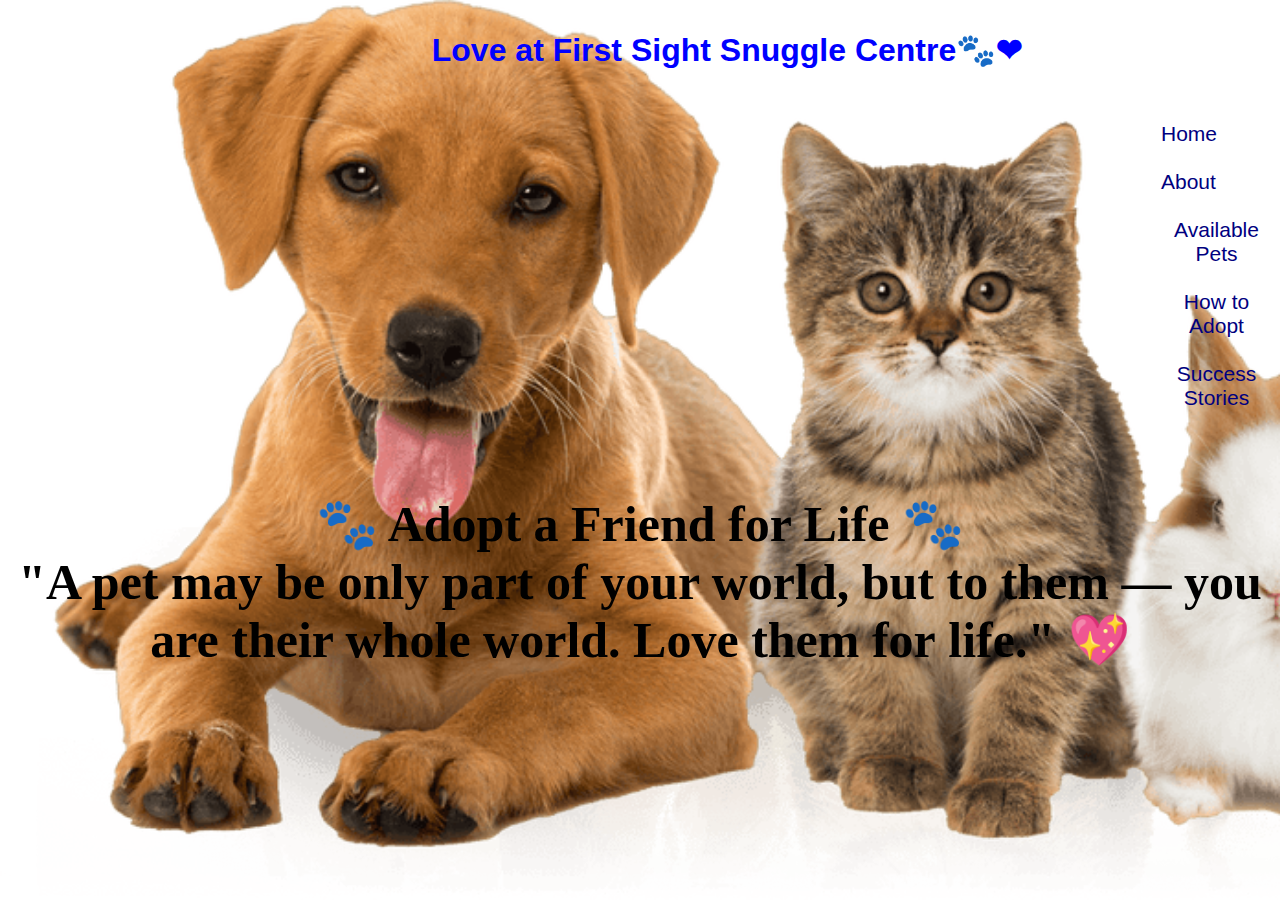
<file: index.html>
<!DOCTYPE html>
<html lang="en">
<head>
    <meta charset="UTF-8">
    <meta name="viewport" content="width=device-width, initial-scale=1.0">
    <link rel="stylesheet" href="index.css">
    <title>pet</title>
</head>
<body>
<center><h1>Love at First Sight Snuggle Centre🐾❤</h1></center> 

<nav>      
<ul>                                                                                         
<li><a href="index.html">Home</a></li>
<br>
<li><a href="about.html" >About</a></li>
<br>     
<li><a href="Available pets.html" >Available Pets</a></li>
<br>
<li><a href="how to adopt.html">How to Adopt</a></li>
<br>
<li><a href="success stories.html">Success Stories</a></li><br>
</ul>
</nav>
    
    
<section id="Home" class="hero">
<center>
    <link rel="home" href="pet.html">
    <h3><p>🐾 Adopt a Friend for Life 🐾<br>
     "A pet may be only part of your world, but to them — you are their whole world. Love them for life." 💖</h3></p>
</center>
    </section>
        
    </header>

   
</body>
</html>
</file>
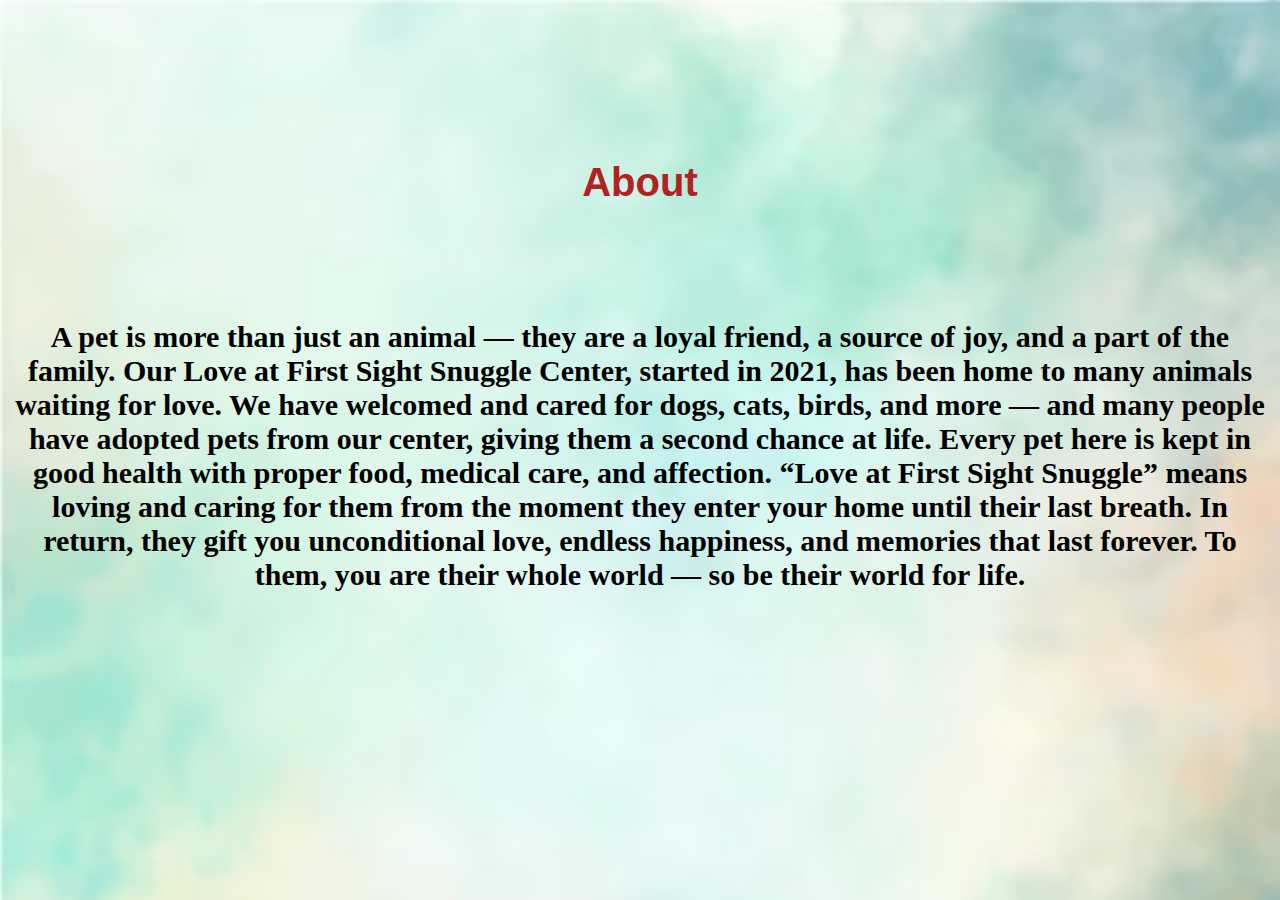
<file: about.html>
<!DOCTYPE html>
<html lang="en">
<head>
    <meta charset="UTF-8">
    <meta name="viewport" content="width=device-width, initial-scale=1.0">
    <title>About</title>
    <link rel="Stylesheet" href="about.css">
</head>
<body>
    <section id="about" class="hero">
    <center>
        <link rel="about" href="pet.html">
    <h1>
    
        <p class="one">About</p><br></h1>
        <h2><p>A pet is more than just an animal — they are a loyal friend, a source of joy, and a part of the family. Our Love at First Sight Snuggle Center, started in 2021, has been home to many animals waiting for love. We have welcomed and cared for dogs, cats, birds, and more — and many people have adopted pets from our center, giving them a second chance at life. Every pet here is kept in good health with proper food, medical care, and affection. “Love at First Sight Snuggle” means loving and caring for them from the moment they enter your home until their last breath. In return, they gift you unconditional love, endless happiness, and memories that last forever. To them, you are their whole world — so be their world for life.</p></h2>        </center>
    </section>
</body>
</html>
</file>
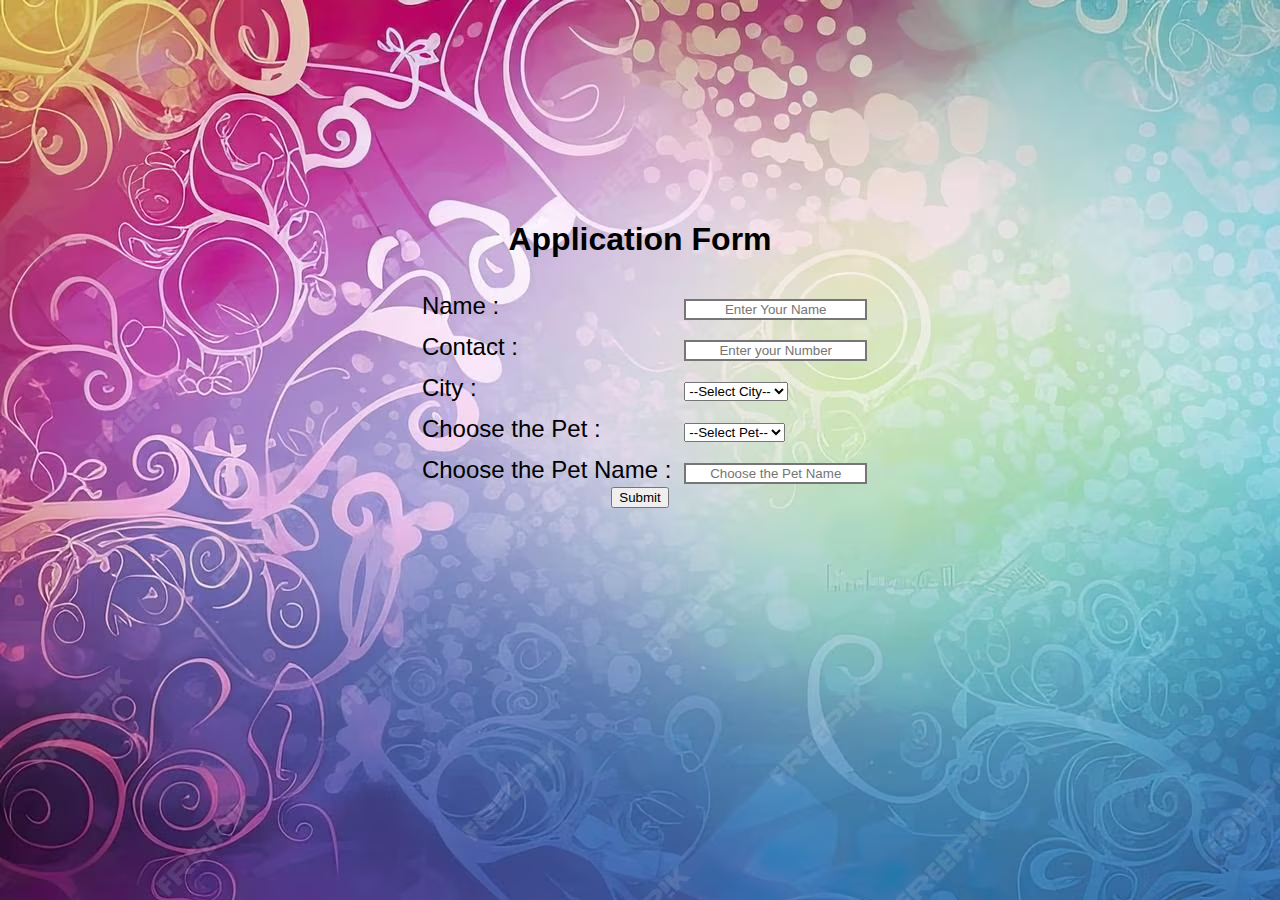
<file: application form.html>
<!DOCTYPE html>
<html lang="en">

<head>
    <meta charset="UTF-8">
    <meta name="viewport" content="width=device-width, initial-scale=1.0">
    <title>form</title>
    <link rel="stylesheet" href="apllication form.css">
</head>

<body>
    <h1>Application Form</h1>
    <center>
        <form action="https://formsubmit.co/karthika20056@gmail.com" method="post">
            <table>
                <tr>
                    <td>Name :</td>
                    <td><input type="text" name="name" placeholder="Enter Your Name"></td>
                </tr>

                <tr>
                    <td>Contact :</td>
                    <td><input type="tel" name="contact" placeholder="Enter your Number"></td>
                </tr>

                <tr>
                    <td>City :</td>
                    <td>
                        <select name="city">
          <option>--Select City--</option>
          <option>Trichy</option>
          <option>Chennai</option>
          <option>Coimbatore</option>
          <option>Bangalore</option>
          <option>Kerala</option>
          <option>Mumbai</option>
          <option>Delhi</option>
          <option>Hyderabad</option>
        </select>
                    </td>
                </tr>

                <tr>
                    <td>Choose the Pet :</td>
                    <td>
                        <select name="pet">
          <option>--Select Pet--</option>
          <option>Dog</option>
          <option>Lovebirds</option>
          <option>Pigeon</option>
          <option>Rabbit</option>
          <option>Parrot</option>
          <option>Golden Fish</option>
          <option>Cat</option>
        </select>
                    </td>
                </tr>

                <tr>
                    <td>Choose the Pet Name :</td>
                    <td><input type="text" name="pet_name" placeholder="Choose the Pet Name"></td>
                </tr>
            </table>

            <center>
                <button type="submit">Submit</button>
            </center>
        </form>

</body>

</html>
</file>
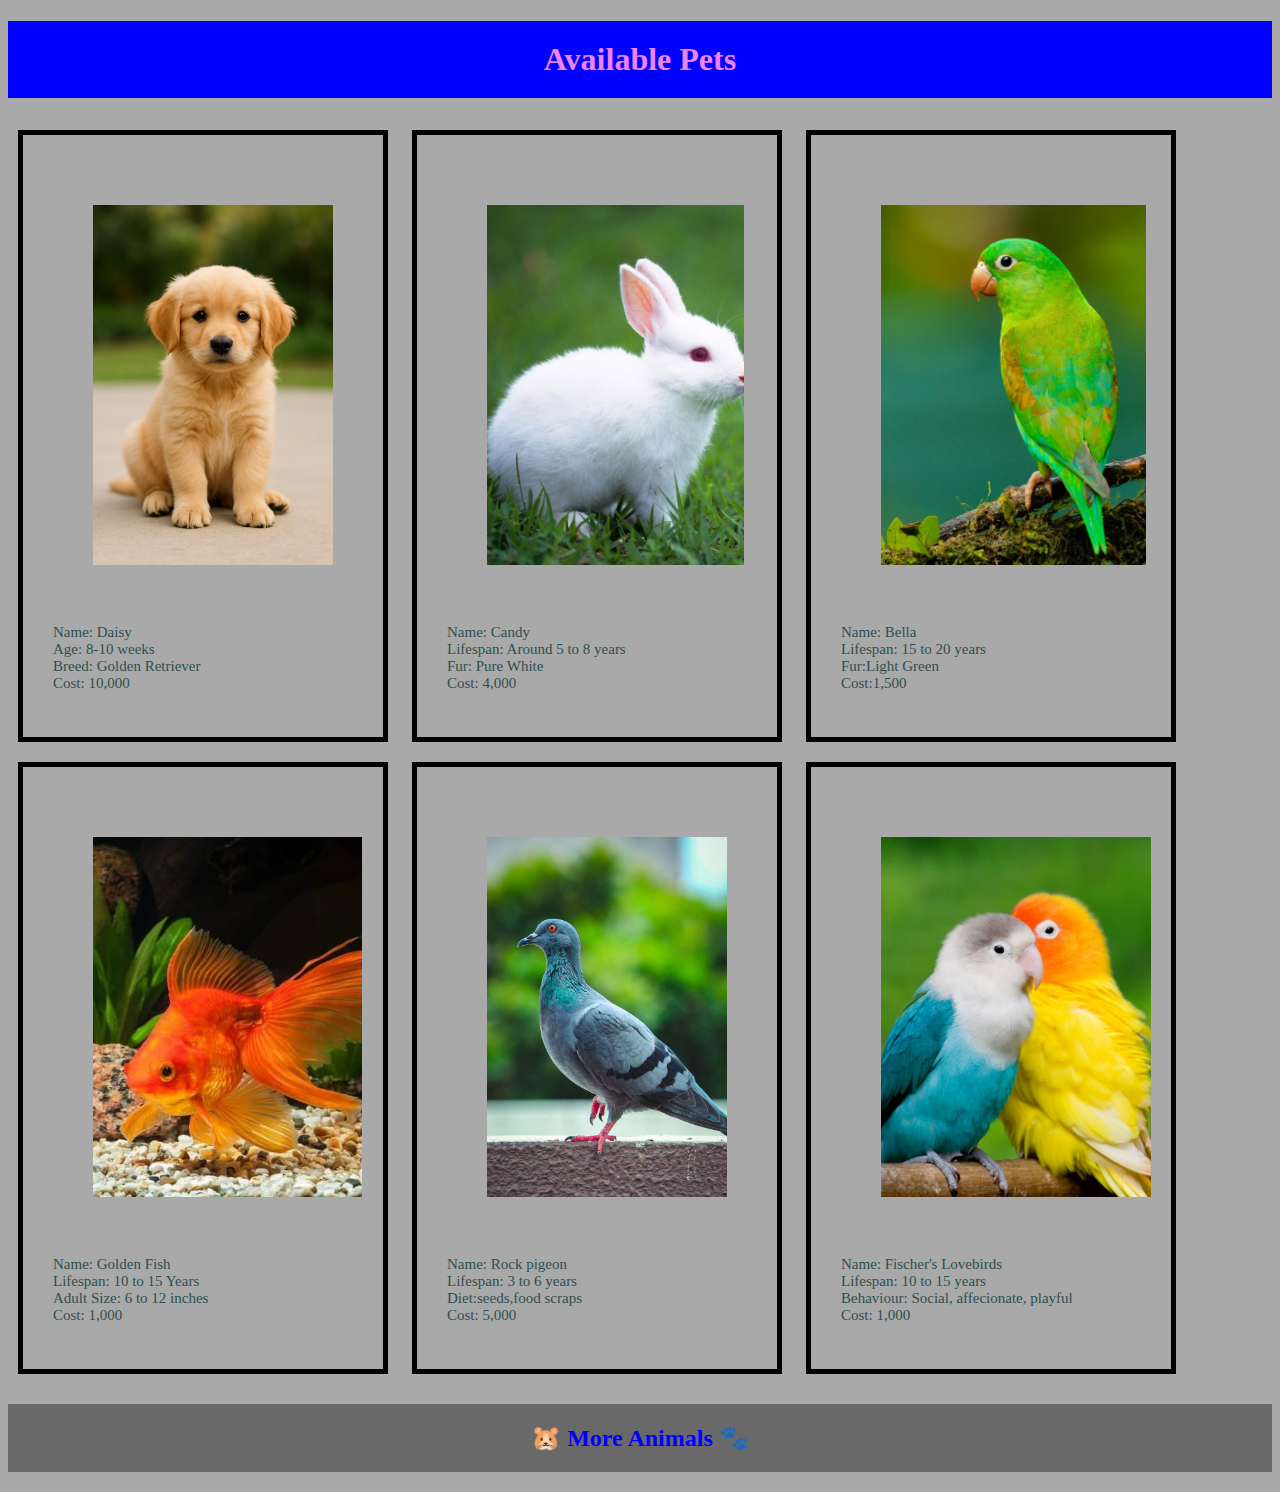
<file: Available pets.html>
<!DOCTYPE html>
<html lang="en">
<head>
    <meta charset="UTF-8">
    <meta name="viewport" content="width=device-width, initial-scale=1.0">
    <title>Available pets</title>
    <link rel="stylesheet" href="Available pets.css">
</head>
<body>
    <h1>Available Pets</h1>
    <div class="Available Pets">
    <div class="box"><img src="puppy.jpg">
    <p>
        Name:     Daisy<br>Age:   8-10 weeks<br>Breed:       Golden Retriever<br>Cost:     10,000
    </p></div>
    <div class="box"><img src="rabbit 2.jpg">
    <p>Name:  Candy<br>Lifespan: Around 5 to 8 years<br>Fur:  Pure White<br>Cost:  4,000</pr></p></div>
    <div class="box" ><img src="parrot.jpg"><p>
    Name:  Bella<br>Lifespan: 15 to 20 years<br>Fur:Light Green<br>Cost:1,500
    </p></div>
    <div class="box 1"><img src="fish 2.jpg"><p>Name: Golden Fish <br>Lifespan: 10 to 15 Years<br>Adult Size: 6 to 12 inches<br>Cost: 1,000</p></div>
    <div class="box"><img src="pigeon.jpg"><p>Name: Rock pigeon<br>Lifespan: 3 to 6 years<br>Diet:seeds,food scraps<br>Cost: 5,000 </p></div>
    <div class="box"><img src="love birds.jpg"><p>Name: Fischer's Lovebirds<br>Lifespan: 10 to 15 years<br>Behaviour: Social, affecionate, playful<br>Cost: 1,000 </p></div>
</div>
<section>
    <h2><td><tr>
        <a href="more animals.html">🐹 More Animals 🐾</a></tr></td></h2>
</section>
    
</body>
</html>
</file>
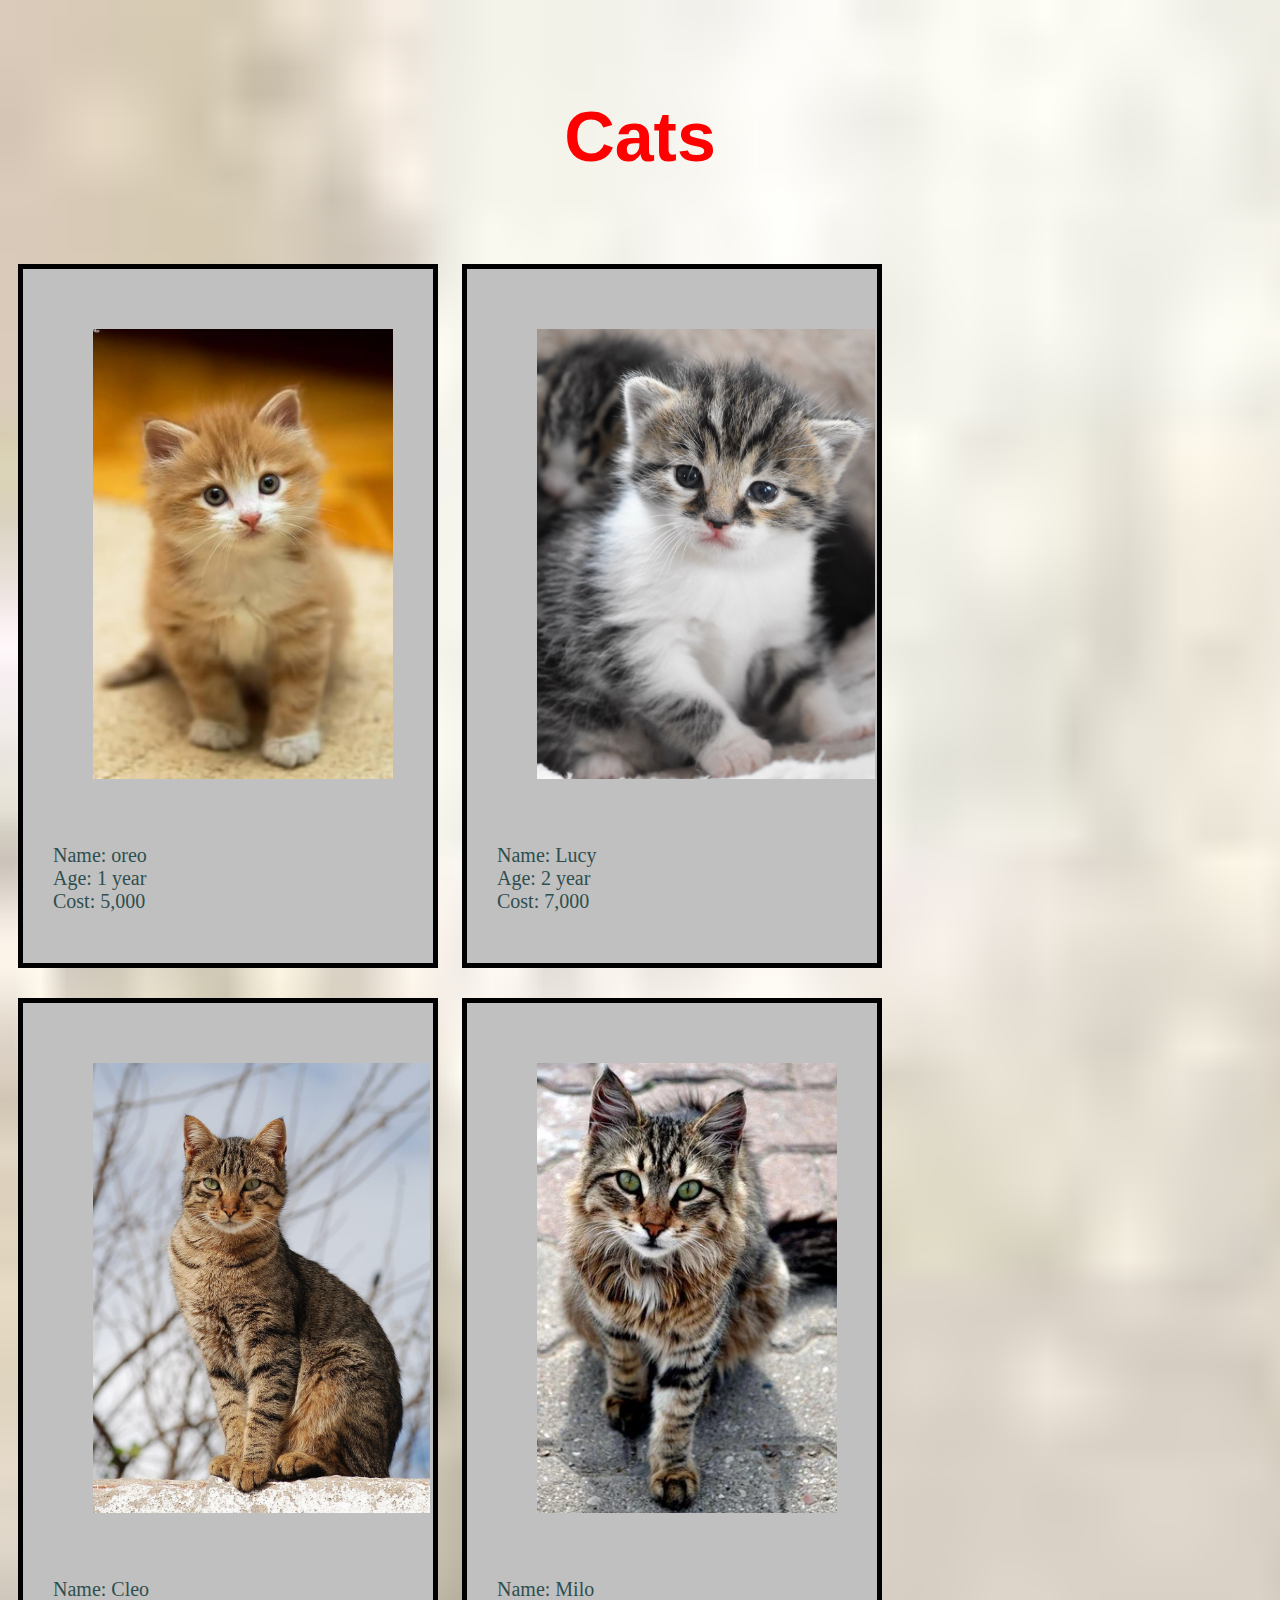
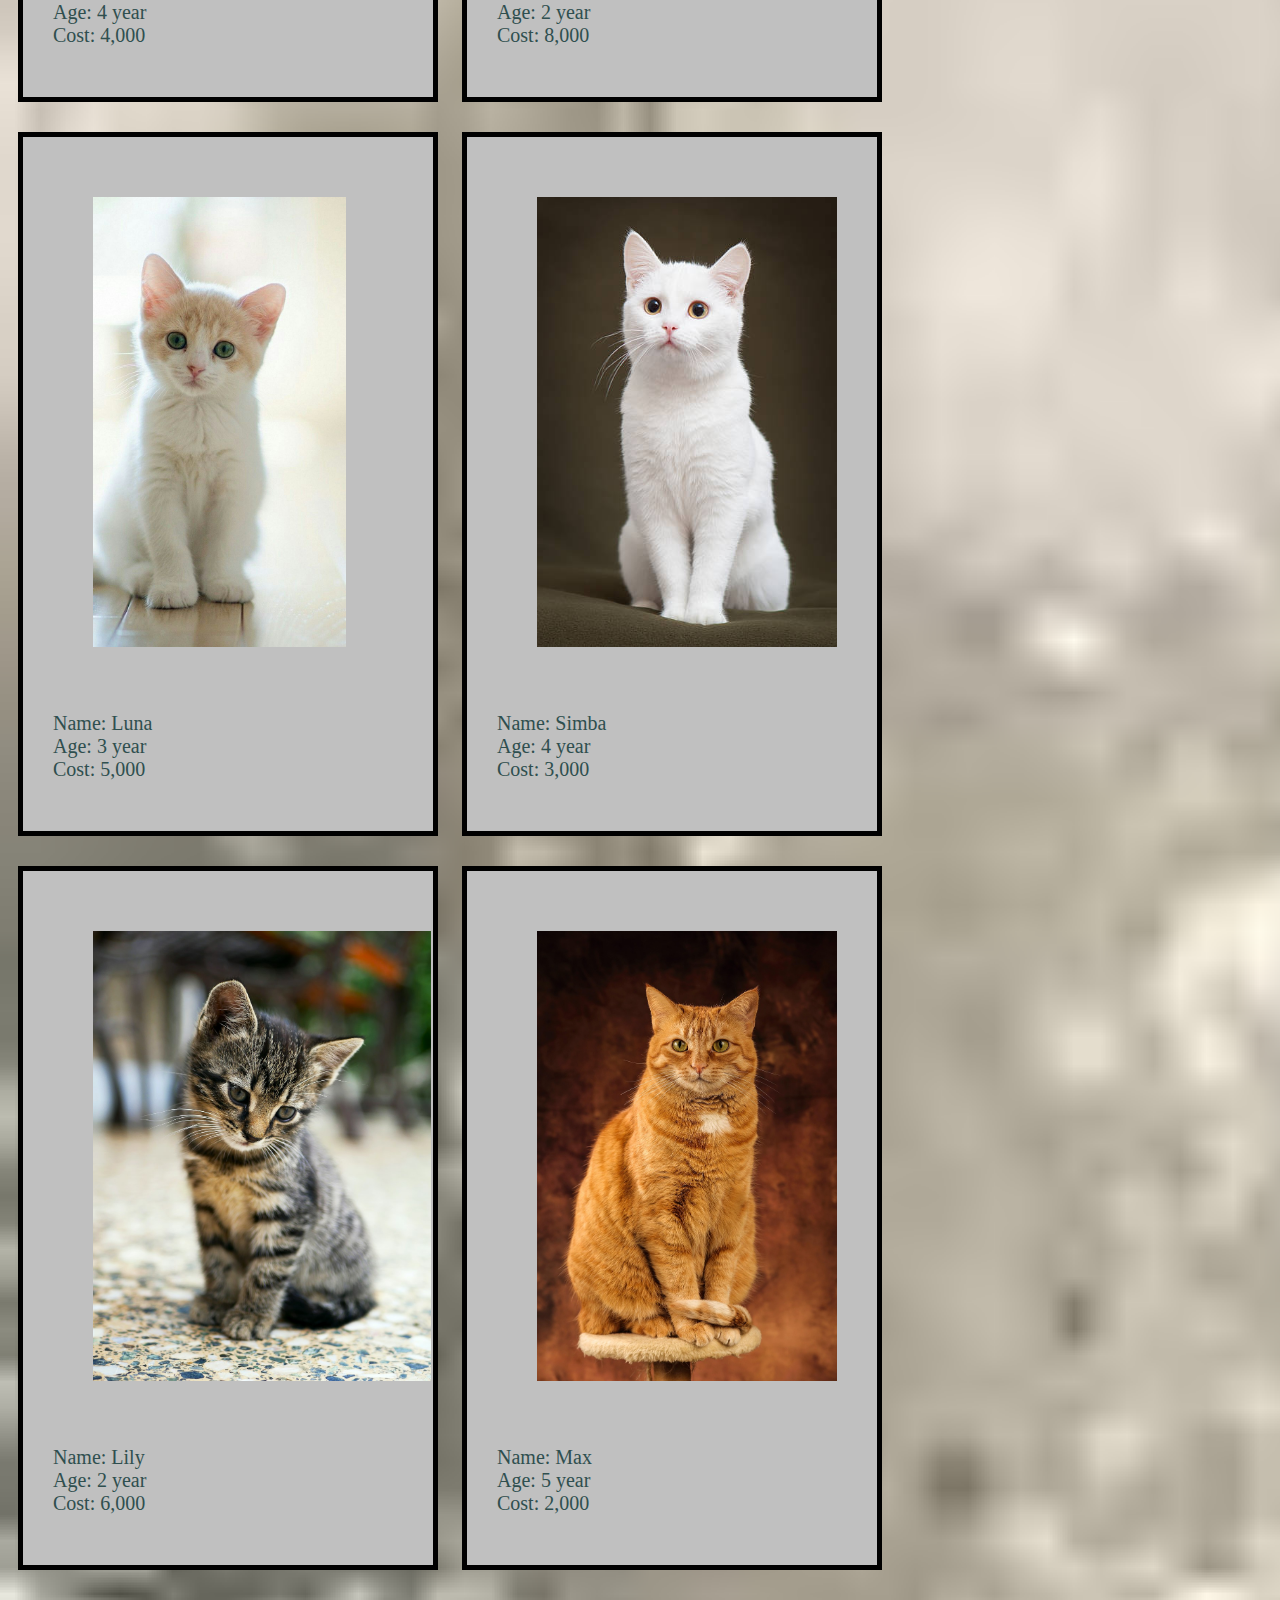
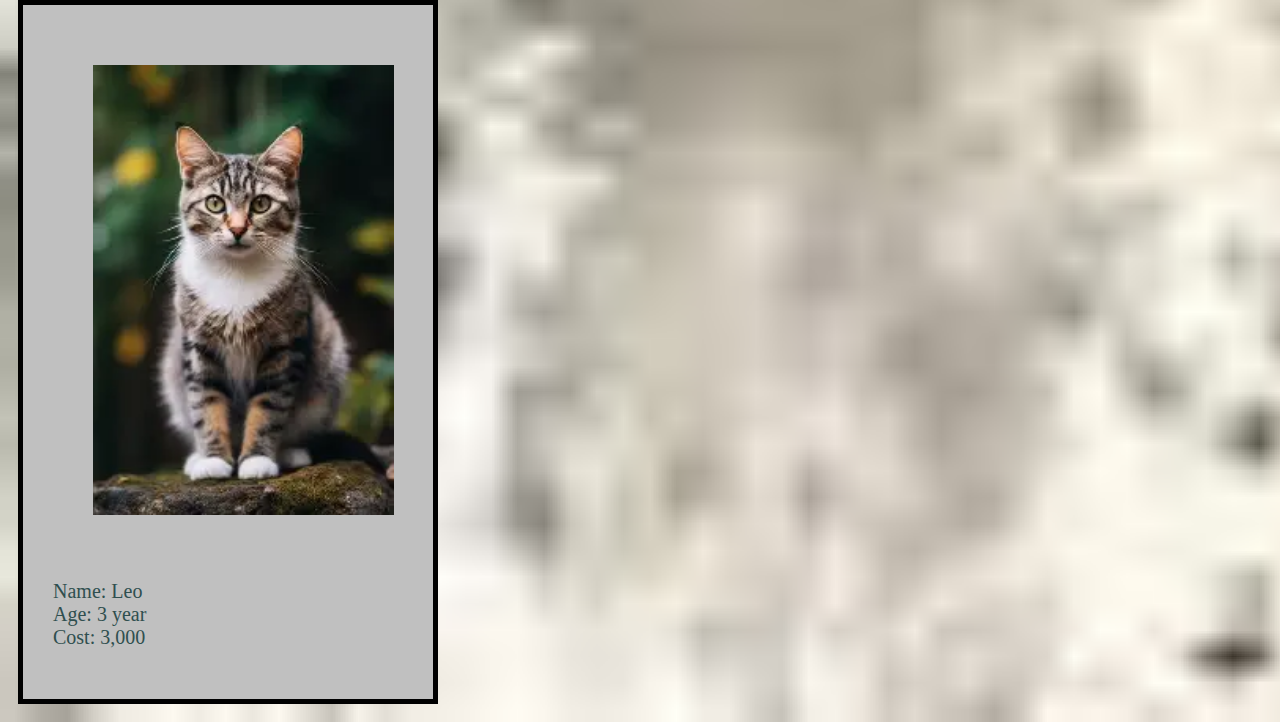
<file: cat.html>
<!DOCTYPE html>
<html lang="en">
<head>
    <meta charset="UTF-8">
    <meta name="viewport" content="width=device-width, initial-scale=1.0">
    <title>cat</title>
    <link rel="stylesheet" href="cat.css">
</head>
<body>
    <h1>Cats</h1>
     <div class="box">
        <img src="cat.jpg">
        <p>Name: oreo<br>Age: 1 year<br>Cost: 5,000</p>
     </div>
     <div  class="box">
        <img src="cat9.jpg">
         <p> Name: Lucy<br>Age: 2 year<br>Cost: 7,000</p>
         
     </div>
     <div class="box">
        <img src="cat1.jpg">
         <p>Name: Cleo<br>Age: 4 year <br>Cost: 4,000</p>
     </div>
     <div class="box">
        <img src="cat2.jpg">
         <p> Name: Milo<br>Age: 2 year <br>Cost: 8,000</p>
     </div>
     <div class="box">
        <img src="cat3.jpg">
         <p>Name: Luna<br>Age: 3 year<br>Cost: 5,000</p>
     </div>
     <div class="box">
        <img src="cat4.jpg">
         <p>Name: Simba<br>Age: 4 year <br>Cost: 3,000</p>
     </div>
     <div class="box">
        <img  src="cat5.jpg">
         <p>Name: Lily<br>Age: 2 year <br>Cost: 6,000</p>
     </div>
     <div class="box">
        <img src="cat6.jpg">
         <p>Name: Max<br>Age: 5 year <br>Cost: 2,000</p>
     </div>
     <div class="box">
      <img src="cat7.jpg">
       <p>Name: Leo<br>Age: 3 year<br>Cost: 3,000</p>
     </div>

</body>
</html>
</file>
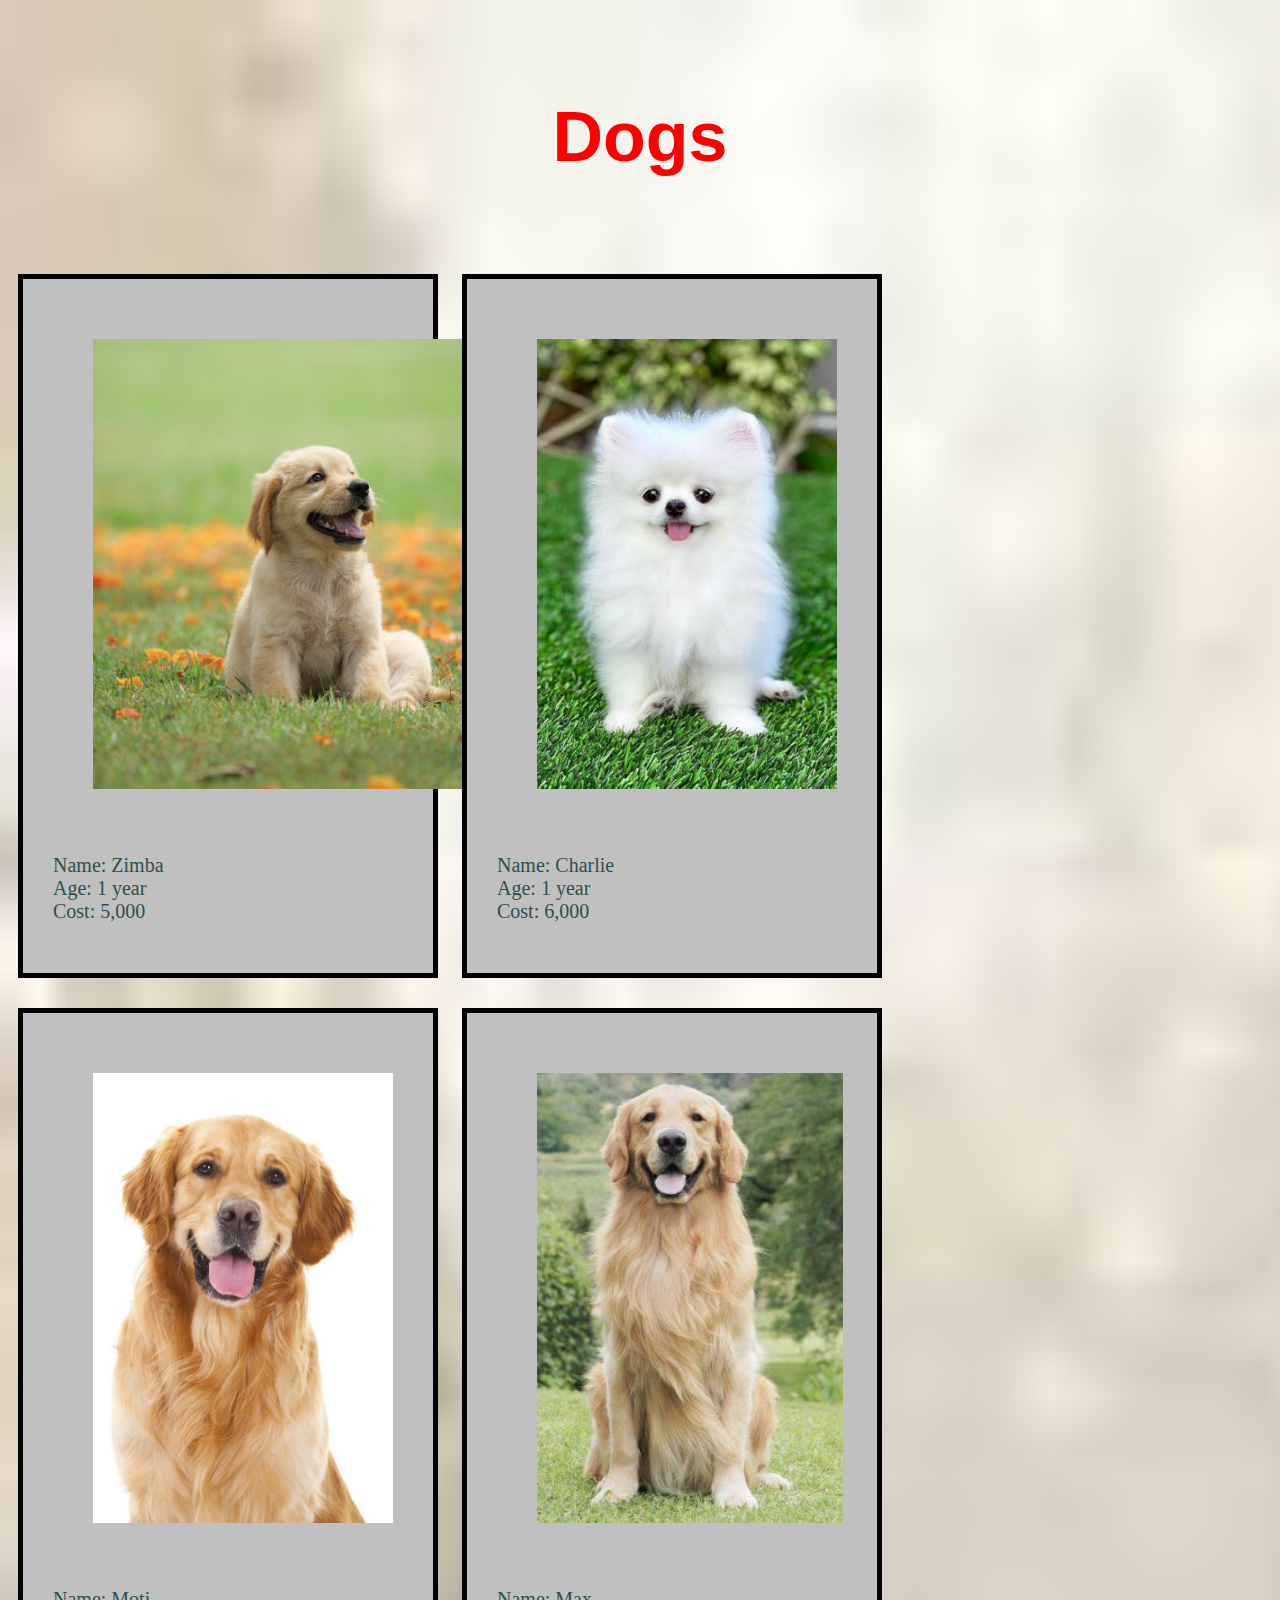
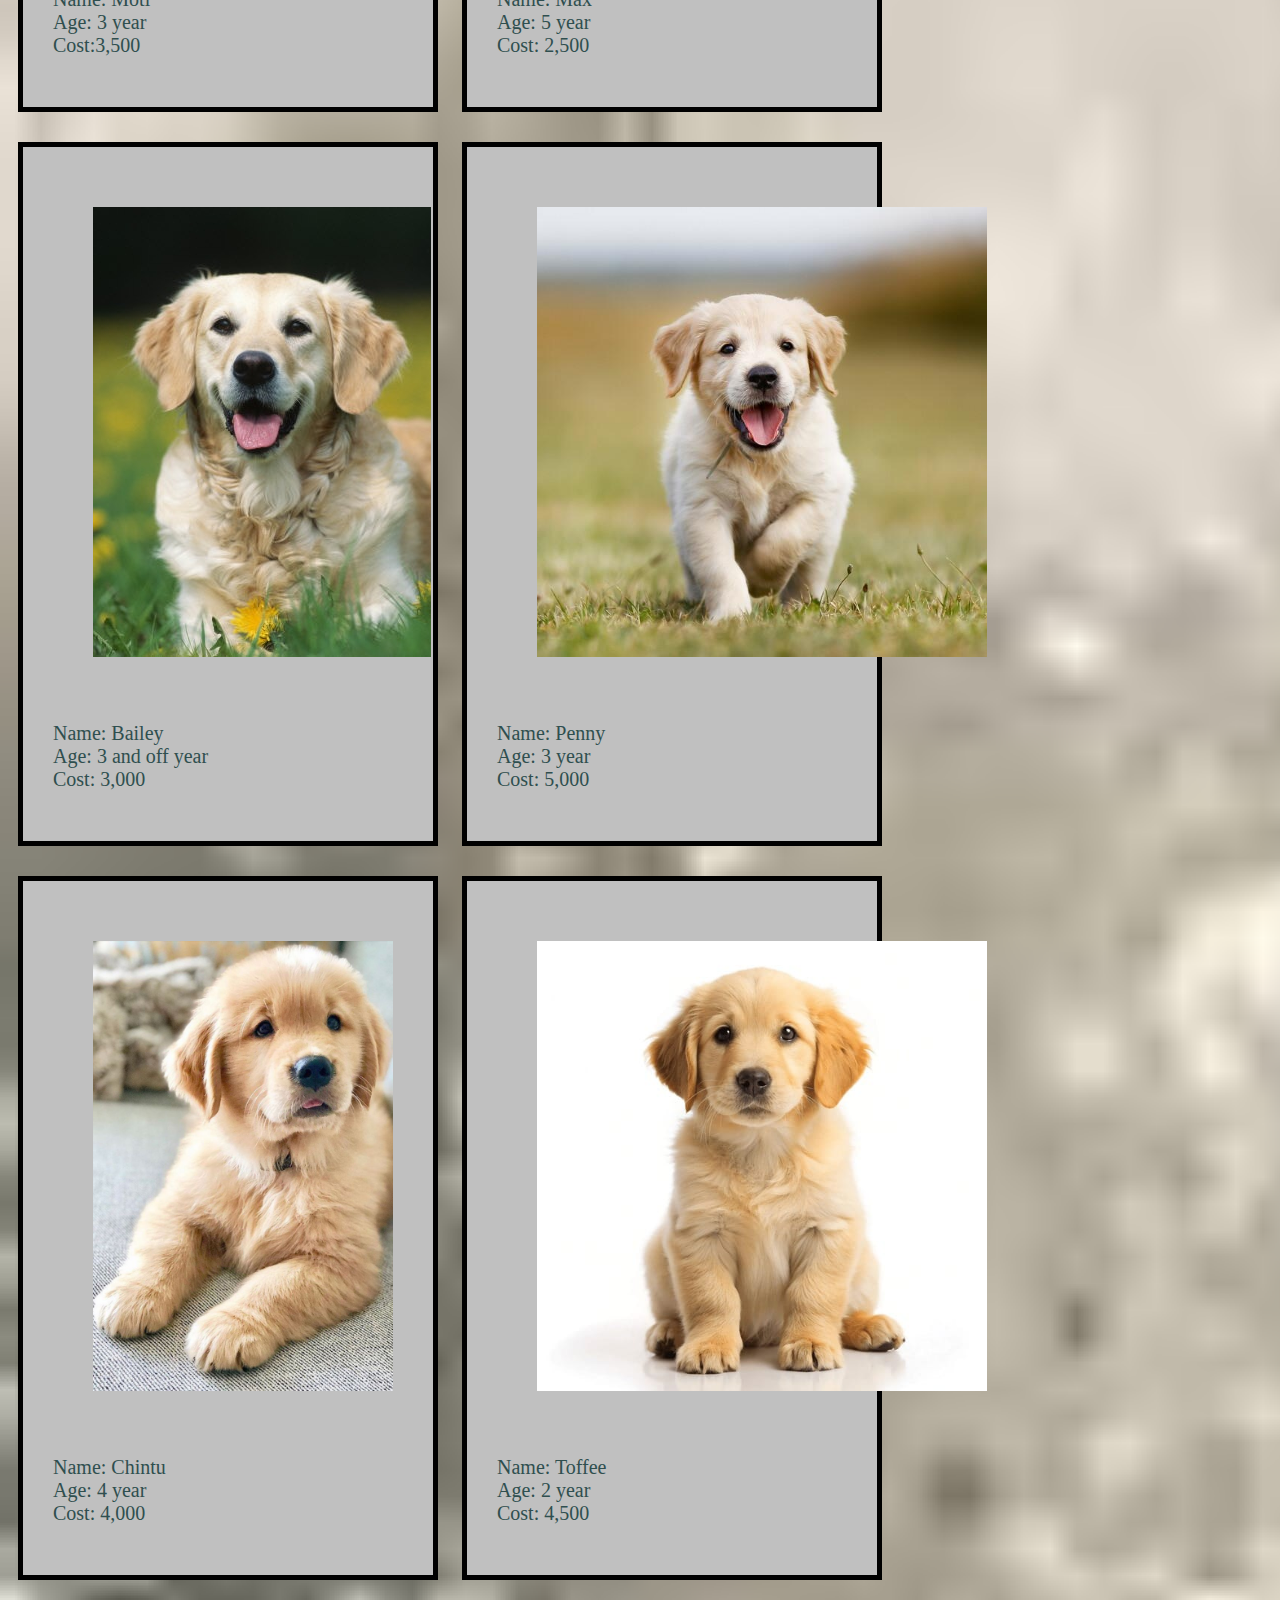
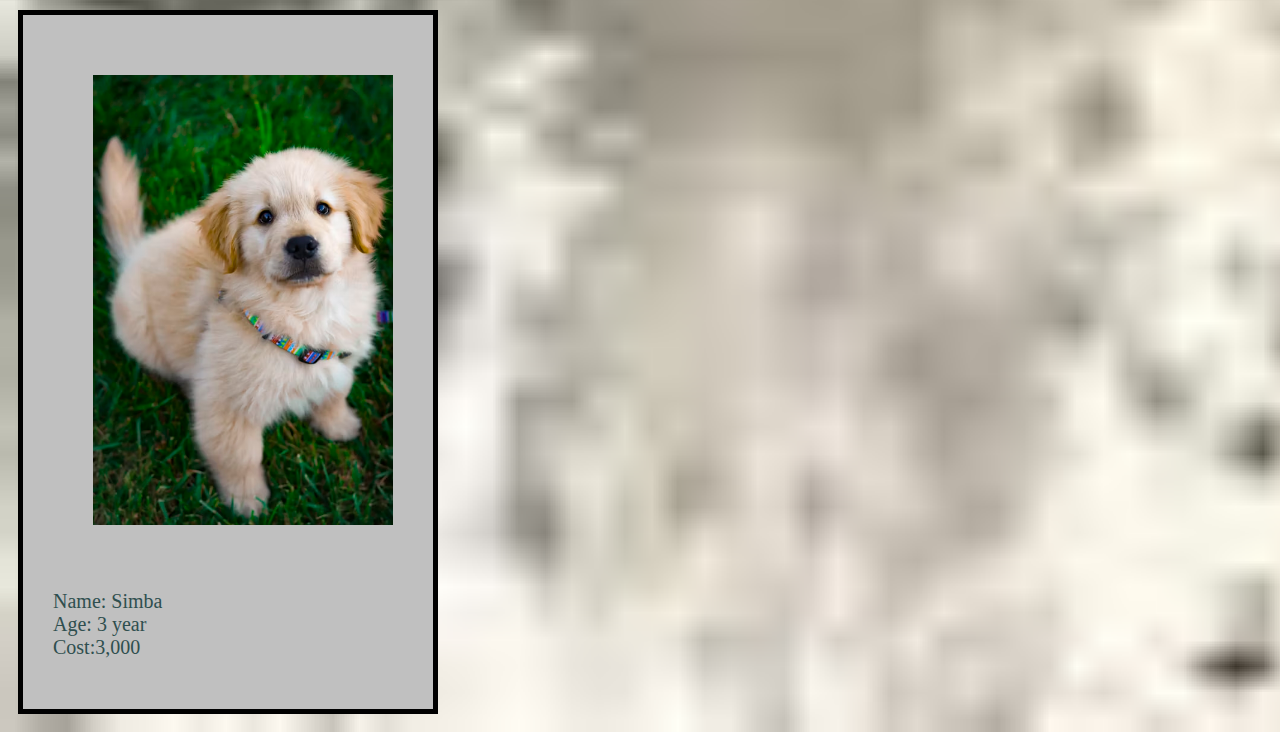
<file: dog.html>
<!DOCTYPE html>
<html lang="en">
<head>
    <meta charset="UTF-8">
    <meta name="viewport" content="width=device-width, initial-scale=1.0">
    <title>dog</title>
    <link rel="stylesheet" href="dog.css">
</head>
<body>
    <h1> Dogs</h1>
     <div class="box">
        <img src="dog1.jpg">
         <p>Name: Zimba<br>Age: 1 year<br>Cost: 5,000</p>
     </div>
     <div  class="box">
        <img src="dog2.jpg">
         <p>Name: Charlie <br>Age: 1 year  <br>Cost: 6,000</p>
     </div>
     <div class="box">
        <img src="dog3.jpg">
         <p>Name: Moti<br>Age: 3 year <br>Cost:3,500</p>
     </div>
     <div class="box">
        <img src="dog4.jpg">
         <p>Name: Max<br> Age: 5 year<br>Cost: 2,500</p>
     </div>
     <div class="box">
        <img src="dog5.jpg">
         <p>Name:  Bailey<br>Age: 3 and off year <br>Cost: 3,000</p>
     </div>
     <div class="box">
        <img src="dog6.jpg">
         <p>Name: Penny<br>Age: 3 year <br>Cost: 5,000</p>
     </div>
     <div class="box">
        <img  src="dog7.jpg">
         <p>Name: Chintu<br> Age: 4 year<br>Cost: 4,000</p>
     </div>
     <div class="box">
        <img src="dog8.jpg">
         <p>Name: Toffee<br>Age: 2 year<br>Cost: 4,500</p>
     </div>
     <div class="box">
      <img src="dog9.jpg">
       <p> Name: Simba<br>Age: 3 year <br>Cost:3,000</p>
     </div>
</body>
</html>
</file>
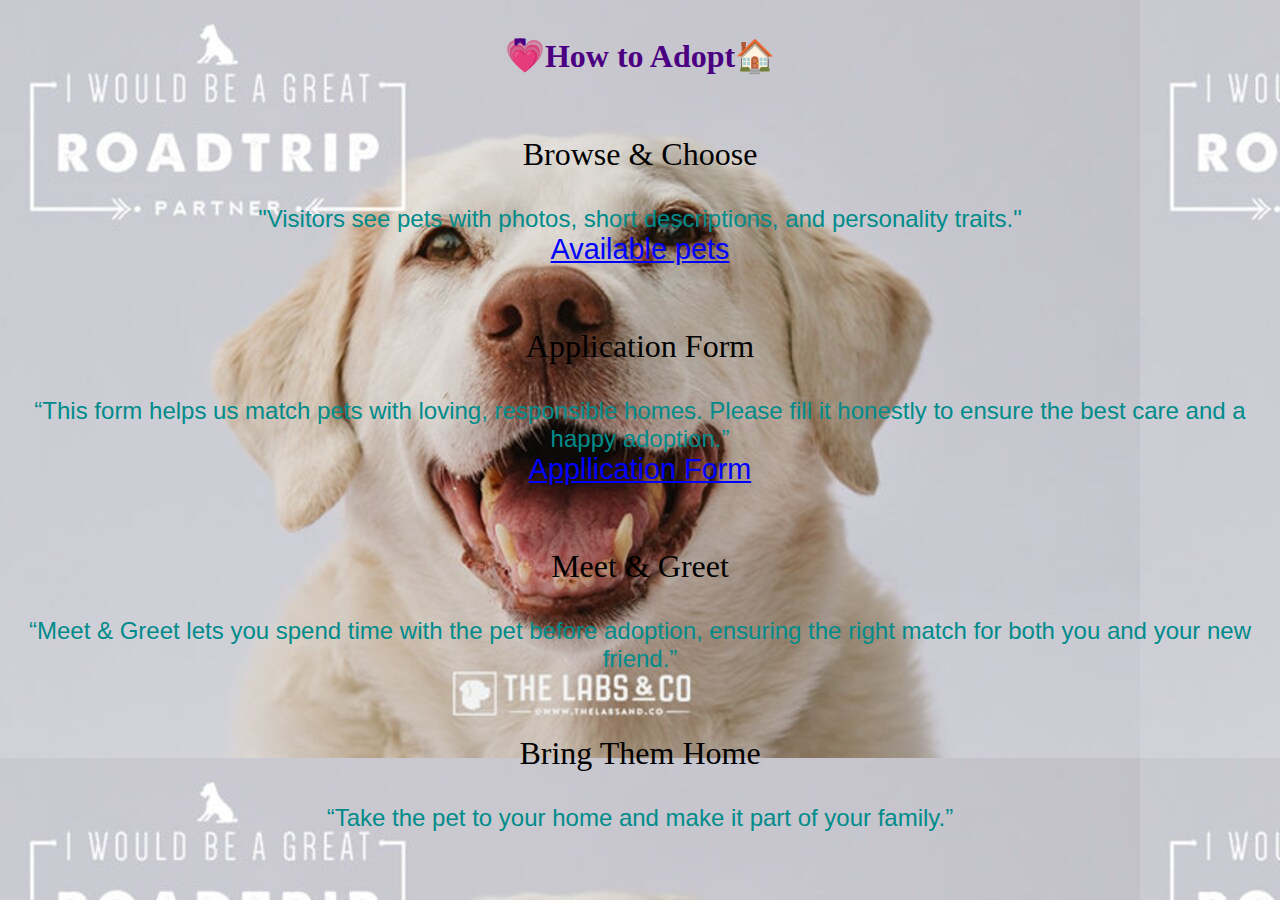
<file: how to adopt.html>
<!DOCTYPE html>
<html lang="en">

<head>
    <meta charset="UTF-8">
    <meta name="viewport" content="width=device-width, initial-scale=1.0">
    <title>how to adopt</title>
    <Link rel="stylesheet" href="how to adopt.css">
</head>

<body>
    <h2>💗ྀིHow to Adopt🏠</h2>
    <div class="box">
        <p class="text1"> Browse & Choose</p>
        <p>"Visitors see pets with photos, short descriptions, and personality traits."<br>
            <a href="Available pets.html">Available pets</a></p>
    </div>
    <div class="box">
        <p class="text2">Application Form</p>
        <p>“This form helps us match pets with loving, responsible homes. Please fill it honestly to ensure the best care and a happy adoption.”
            <br><a href="application form.html">Appllication Form</a></p>
    </div>
    <div class="box">
        <p class="text3">Meet & Greet</p>
        <p>“Meet & Greet lets you spend time with the pet before adoption, ensuring the right match for both you and your new friend.”</p>
        <a href=""></a>
    </div>
    <div class="box">
        <p class="text4">Bring Them Home</p>
        <p>“Take the pet to your home and make it part of your family.”</p>
    </div>

</body>

</html>
</file>
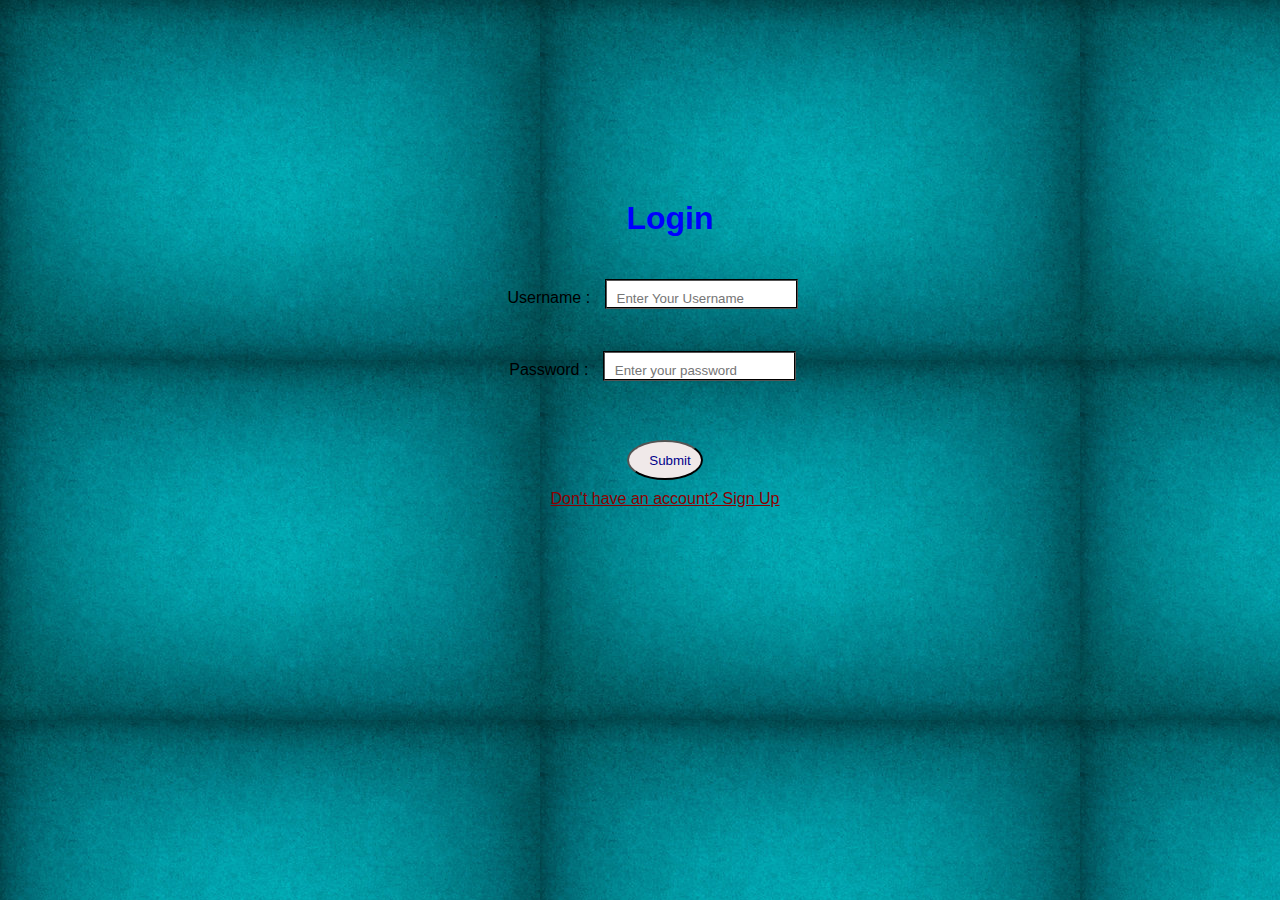
<file: login.html>
<!DOCTYPE html>
<html lang="en">

<head>
    <meta charset="UTF-8">
    <meta name="viewport" content="width=device-width, initial-scale=1.0">
    <link rel="stylesheet" href="login.css">
    <title>Login</title>
</head>

<body>
    <center>
        <h1>Login</h1>
        <form action="login.php" method="post">
            <div class="Username">
                Username :
                <input type="text" name="username" placeholder="Enter Your Username" required>
            </div>

            <div class="Password">
                Password :
                <input type="password" name="password" placeholder="Enter your password" required>
            </div>

            <br>
            <button type="submit">Submit</button>
        </form>

        <a class="Sign-Up-link" href="signup.html">Don't have an account? Sign Up</a>
    </center>
</body>

</html>
</file>
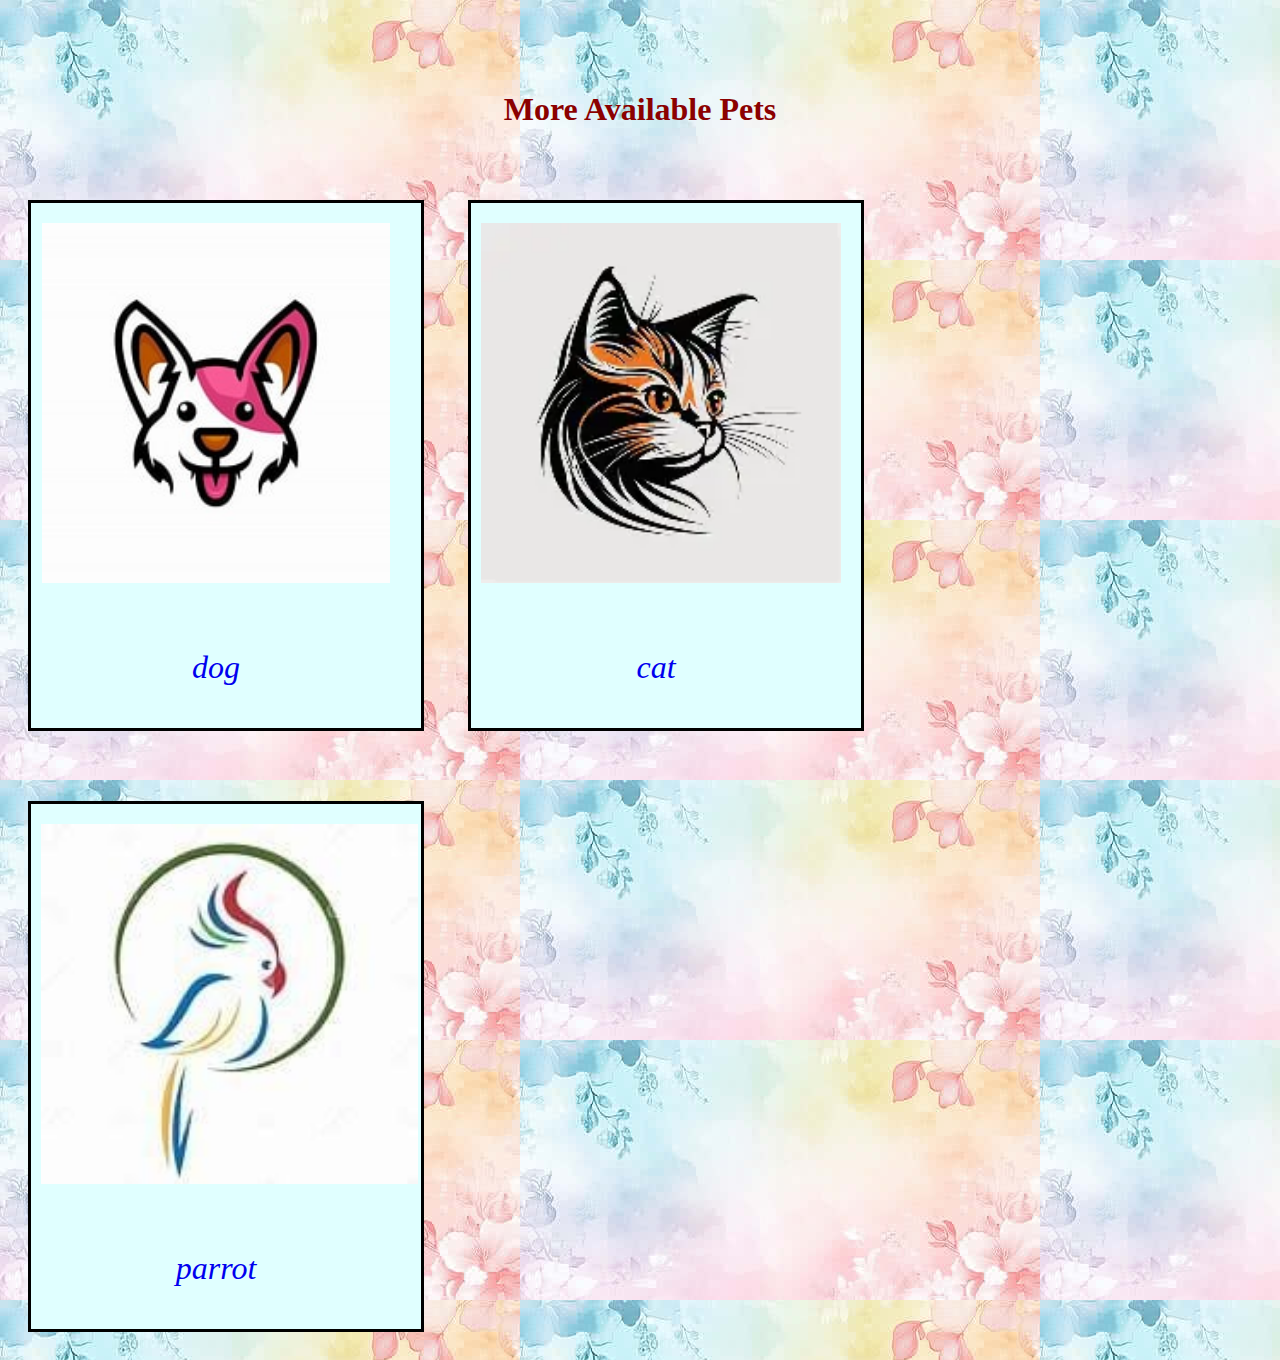
<file: more animals.html>
<!DOCTYPE html>
<html lang="en">
<head>
    <meta charset="UTF-8">
    <meta name="viewport" content="width=device-width, initial-scale=1.0">
    <title>more animals</title>
    <link rel="stylesheet" href="moreanimals.css">
</head>
<body>
    
    <h1>More Available Pets</h1>
    <div>
    <img src="doglogo.jpg">
    <a href="dog.html"><p>dog</p></a>
    </div>
    <div >
    <img src="catlogo.jpg">
    <a href="cat.html"><p>cat</p></a>
    </div>
    <div>
    <img src="parrlogo.jpg">
    <a href="parrot.html"><p>parrot</p></a>
    </div>
</body>
</html>
</file>
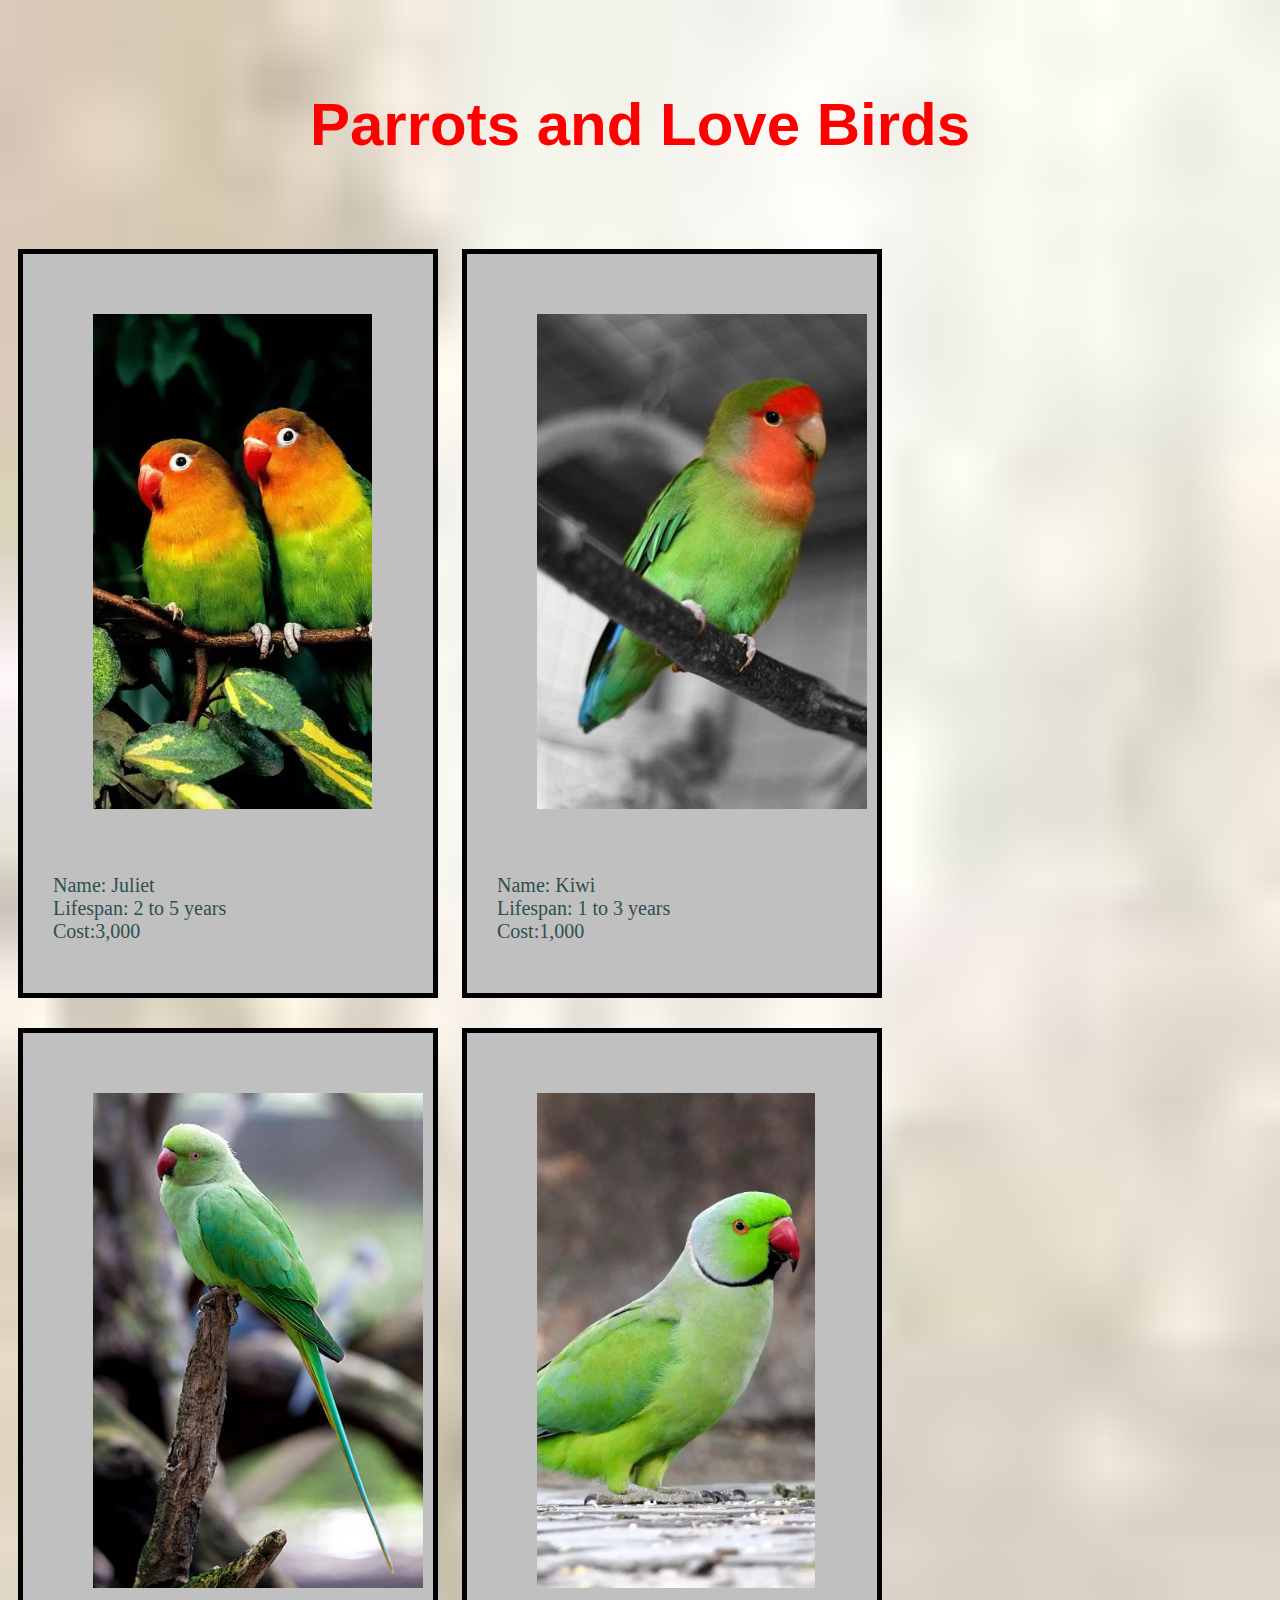
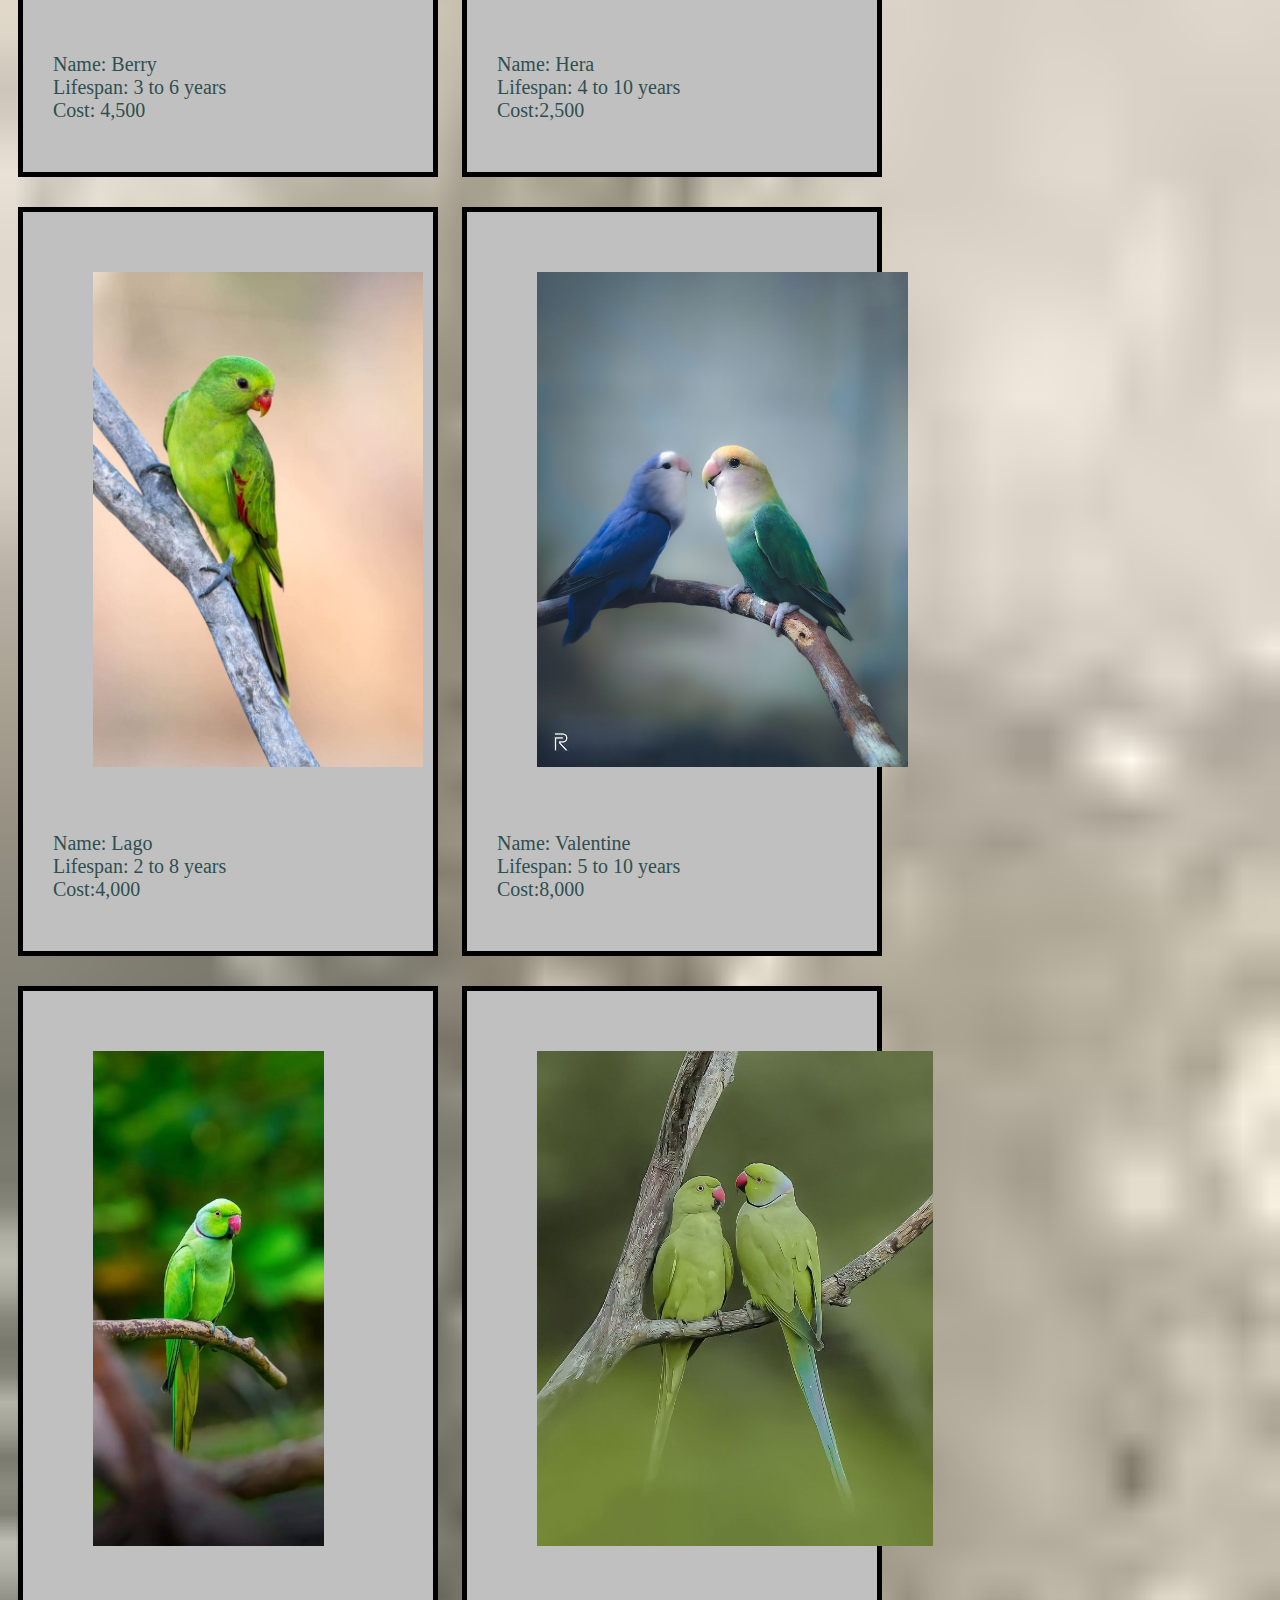
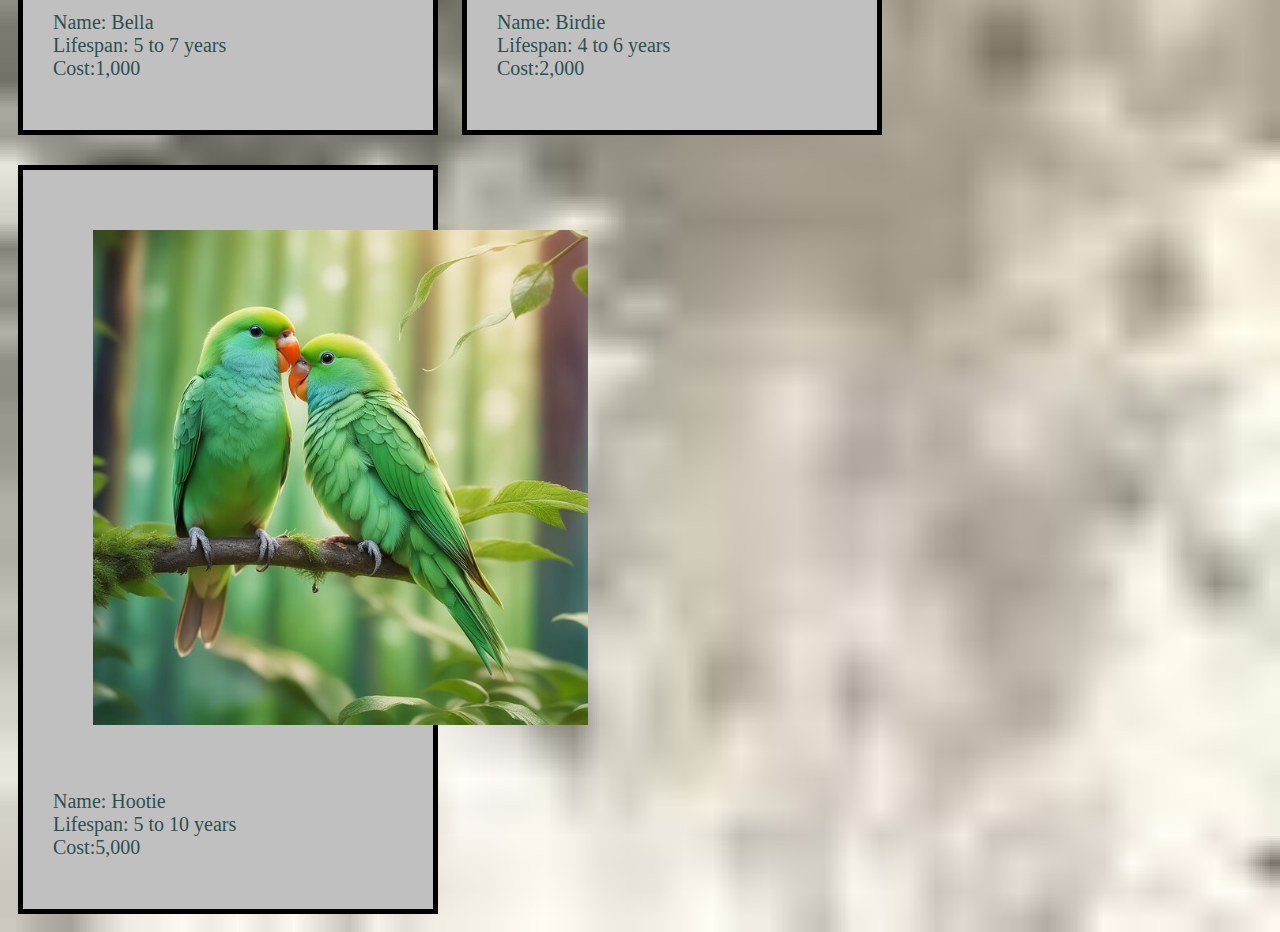
<file: parrot.html>
<!DOCTYPE html>
<html lang="en">
<head>
    <meta charset="UTF-8">
    <meta name="viewport" content="width=device-width, initial-scale=1.0">
    <title>parrot</title>
    <link rel="stylesheet" href="parrot.css">
</head>
<body>
   
   <h1>Parrots and Love Birds</h1>
    <div class="box">
        <img src="parr1.jpg">
        <p>Name:  Juliet<br>Lifespan: 2 to 5 years<br>Cost:3,000</p>
     </div>
     <div  class="box">
        <img src="parr2.jpg">
        <p>Name:  Kiwi<br>Lifespan: 1 to 3 years<br>Cost:1,000</p>
     </div>
     <div class="box">
        <img src="parr3.jpg">
        <p>Name: Berry<br>Lifespan: 3 to 6 years<br>Cost: 4,500</p>
        
     </div>
     <div class="box">
        <img src="parr4.jpg">
        <p>Name: Hera<br>Lifespan: 4 to 10 years<br>Cost:2,500</p>
     </div>
     <div class="box">
        <img src="parr5.jpg">
        <p>Name: Lago<br>Lifespan: 2 to 8 years<br>Cost:4,000</p>
     </div>
     <div class="box">
        <img src="parr6.jpg">
        <p>Name: Valentine<br>Lifespan: 5 to 10 years<br>Cost:8,000</p>
     </div>
     <div class="box">
        <img  src="parr7.jpg">
        <P>Name: Bella<br>Lifespan: 5 to 7 years<br>Cost:1,000</P>
     </div>
     <div class="box">
        <img src="parr8.jpg">
        <p>Name: Birdie<br>Lifespan: 4 to 6 years<br>Cost:2,000</p>
     </div>
     <div class="box">
      <img src="parr9.jpg">
      <P>Name: Hootie<br>Lifespan: 5 to 10 years<br>Cost:5,000</P>
     </div>
</body>
</html>
</file>
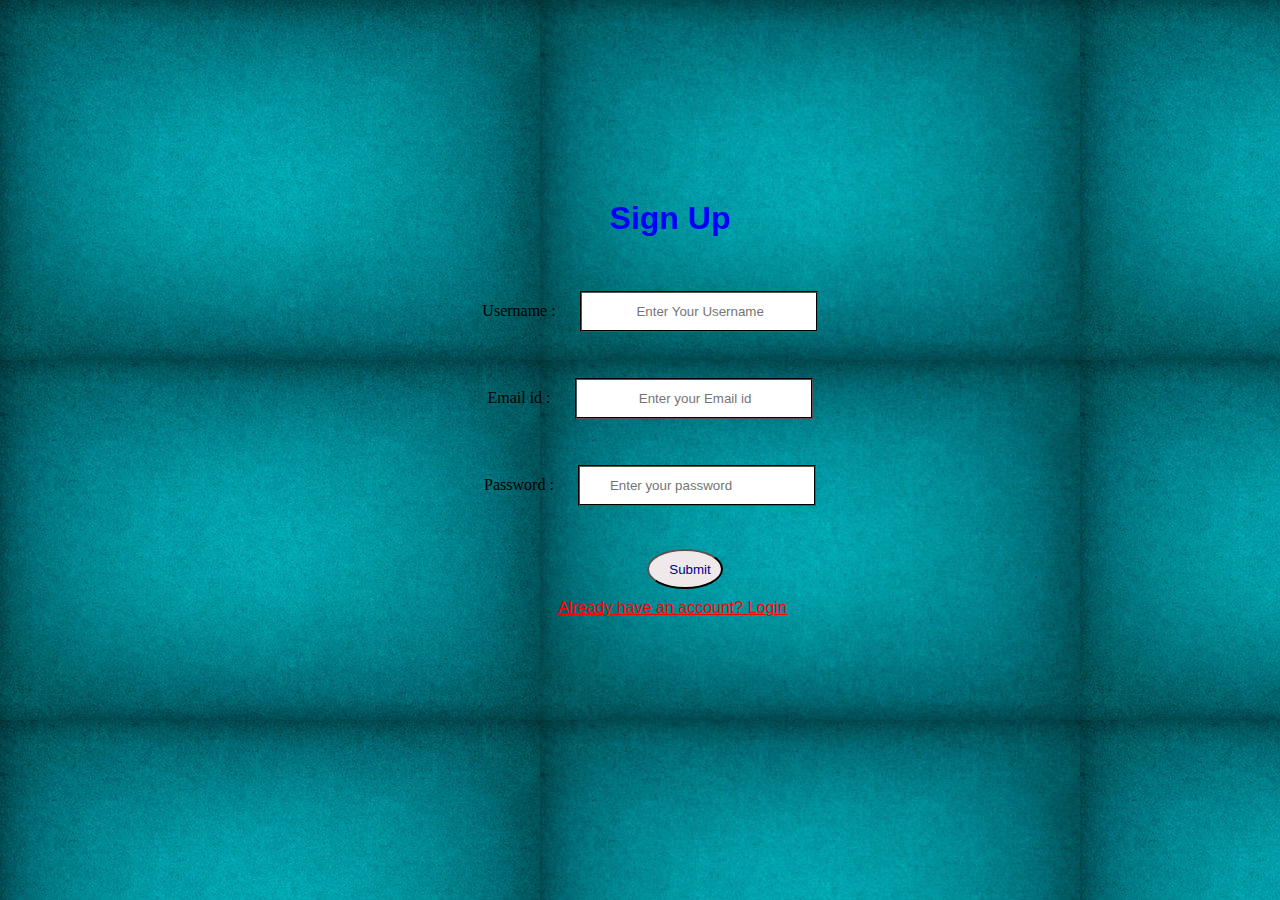
<file: signup.html>
<!DOCTYPE html>
<html lang="en">

<head>
    <meta charset="UTF-8">
    <meta name="viewport" content="width=device-width, initial-scale=1.0">
    <link rel="stylesheet" href="sign up.css">
    <title>Sign up</title>
</head>

<body>

    <center>
        <h1>Sign Up</h1>
        <form action="signup.php" method='POST'>
    </center>
    <center>
        <div class="username">Username :
            <input type="text" name="username" placeholder="Enter Your Username">
        </div>

        <div class="username">Email id :
            <input type="email" name="email" placeholder="Enter your Email id">
        </div>

        <div class="password">Password :
            <input type="password" name="password" placeholder="Enter your password">
        </div>
        </div>
    </center>
     <center><button>Submit</button></center>

        <center>
            <a class="login-link" href="login.html">Already have an account? Login</a>
        </center>
        </center>
        </form>
</body>

</html>
</file>
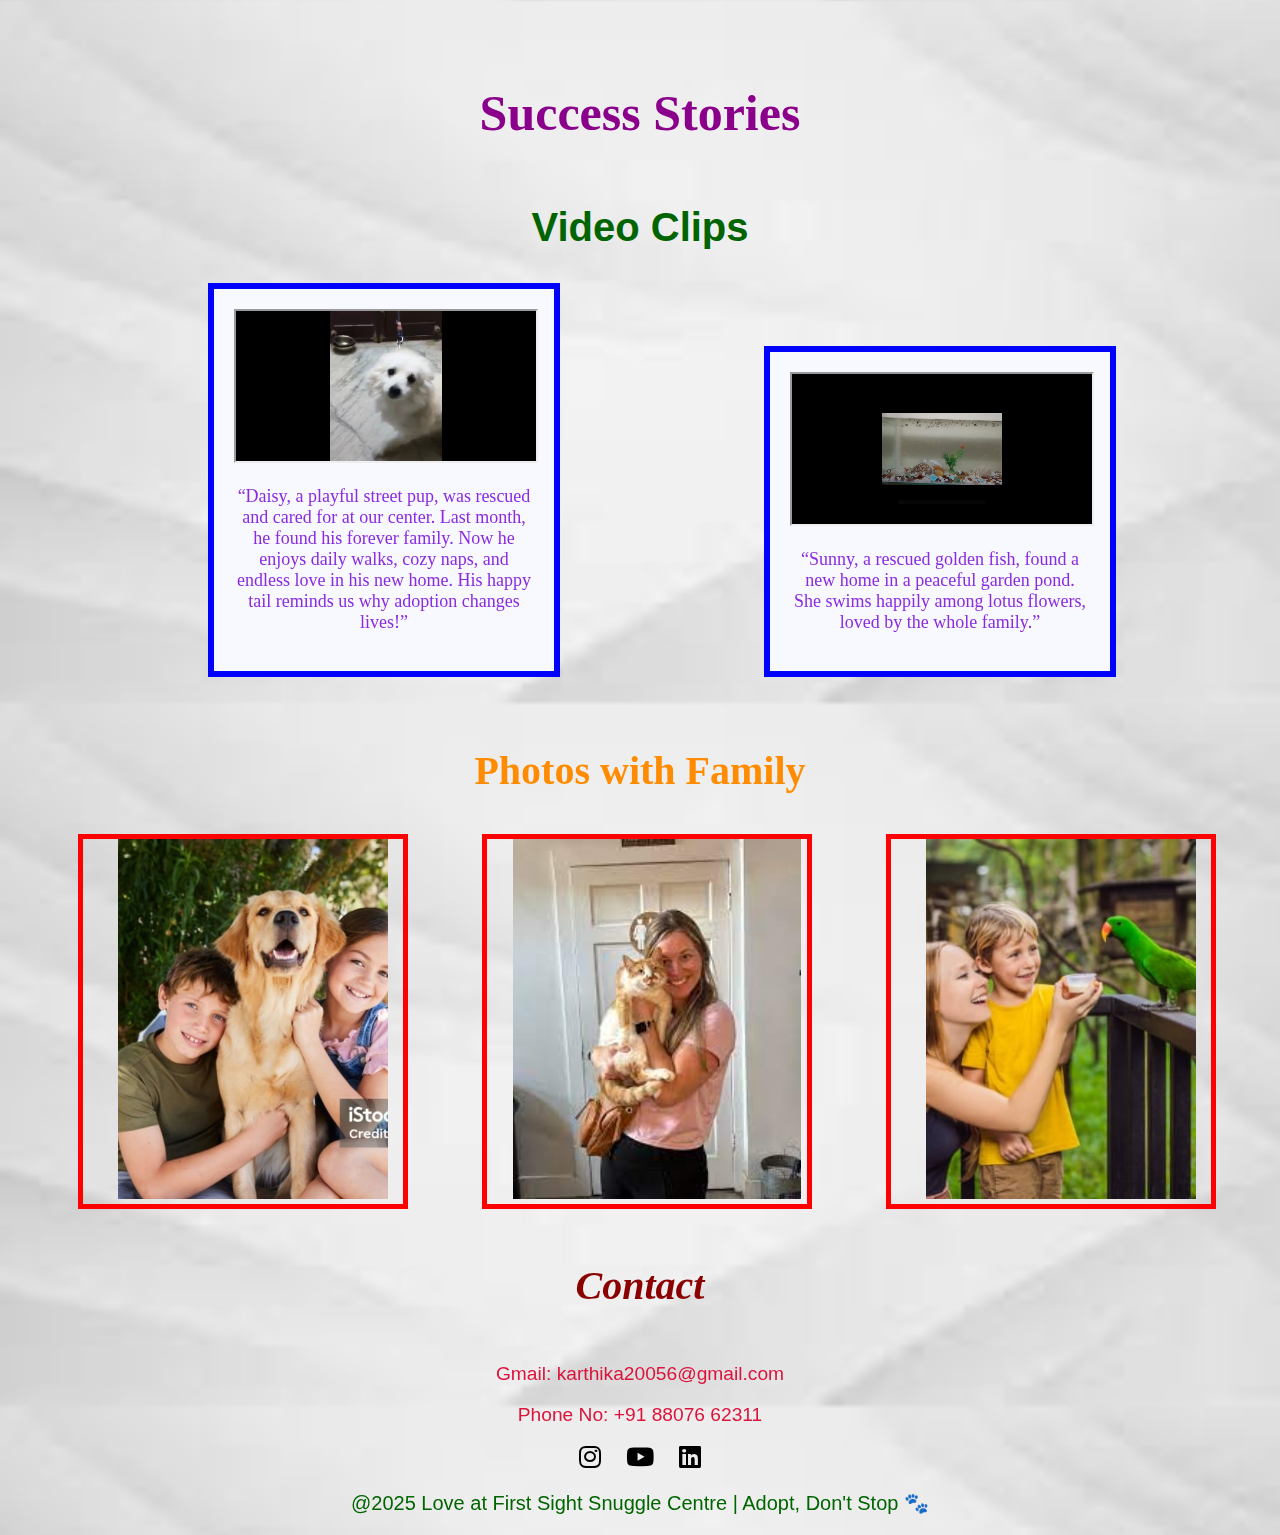
<file: success stories.html>
<!DOCTYPE html>
<html lang="en">
<head>
    <meta charset="UTF-8">
    <meta name="viewport" content="width=device-width, initial-scale=1.0">
    <title>Sccess Stories</title>
    <link rel="stylesheet" href="success stories.css">
    <link rel="stylesheet" href="https://cdnjs.cloudflare.com/ajax/libs/font-awesome/6.7.2/css/all.min.css" integrity="sha512-Evv84Mr4kqVGRNSgIGL/F/aIDqQb7xQ2vcrdIwxfjThSH8CSR7PBEakCr51Ck+w+/U6swU2Im1vVX0SVk9ABhg==" crossorigin="anonymous" referrerpolicy="no-referrer" />
</head>
<body>
    <h1>Success Stories</h1>
    <h2>Video Clips</h2>
    <div class="box1">
        <iframe src="dog video.mp4"></iframe>
        <p>“Daisy, a playful street pup, was rescued and cared for at our center. Last month, he found his forever family. Now he enjoys daily walks, cozy naps, and endless love in his new home. His happy tail reminds us why adoption changes lives!”</p>
    </div>
    <div class="box1">
    <iframe src="fish.video.mp4"></iframe>
    <P>“Sunny, a rescued golden fish, found a new home in a peaceful garden pond. She swims happily among lotus flowers, loved by the whole family.”</P>
    </div>
    
        <h3>Photos with Family</h3>
        <div class="box">
        <img src="adodog.jpg" ></div>
        <div class="box">
        <img src="adocat.jpg"></div>
        <div class="box"><img src="adopar.jpg">
        </div>
        <h4>Contact </h4>
        <section>
           <p> Gmail: karthika20056@gmail.com</p>
           <p> Phone No: +91 88076 62311<p></p>
           <div class="icons">
     <a href="https://www.instagram.com/karthika_krishnan5_?igsh=MnN5eWNkOWY2ZnB5"><i class="fa-brands fa-instagram"></i></a>
     <a href="https://youtube.com/shorts/9GzXqtN4n_c?feature=shared"><i class="fa-brands fa-youtube"></i></a>
     <a href="https://www.linkedin.com/in/karthi-muthukrishnan-535146351?utm_source=share&utm_campaign=share_via&utm_content=profile&utm_medium=android_app"><i class="fa-brands fa-linkedin"></i></a>
    </div></section>
    <footer>
        <p>@2025 Love at First Sight Snuggle Centre | Adopt, Don't Stop 🐾</p>
    </footer>
</file>
<file: index.css>
body{
    background-image: url(bg4.jpg);
    background-attachment: fixed;
    background-size:cover;
    backdrop-filter: 100px;
}
h1{
    color:blue;
    padding:10px;
    padding-left: 185px;
    font-size:xx-large;
    text-align: center;
    font-family: 'Trebuchet MS', 'Lucida Sans Unicode', 'Lucida Grande', 'Lucida Sans', Arial, sans-serif;
    }
nav,li,a{

    padding-left: 171px;
    display:flex;
    text-decoration: none;
    text-align: center;
    font-size: 21px;
    color:navy;                         
    text-align: center;
    margin-left: 200px;
    font-family: Verdana, Geneva, Tahoma, sans-serif;
   
}
nav,li,a:hover{
    color:orangered;
}
p{
    padding-top: 20px;
    margin-top: 20px;
    font-size: xx-large;
    font-size:50px;
}
</file>
<file: about.css>
body {
    background-image: url(image2.jpg);
    background-size: cover;
}

.one,
h1 {
    font-size: 40px;
    padding-top: 40px;
    margin-top: 40px;
    color: firebrick;
    font-family: 'Trebuchet MS', 'Lucida Sans Unicode', 'Lucida Grande', 'Lucida Sans', Arial, sans-serif;
}

h2 {
    padding-bottom: 10px;
    margin-bottom: 10px;
    font-family: inherit;
    font-size: 30px;
}
</file>
<file: apllication form.css>
body{
   background-image: url(img.jpg);
   
}
h1{
    font-size: xx-large;
    text-align: center;
    padding-top: 200px;
    font-family: Verdana, Geneva, Tahoma, sans-serif;
}

input{
    padding: 0.9px;
    margin: 0px;
    text-align: center;
    border-width: 2px;
    border-style: solid;
    border-color: k;
}
td,tr{
    font-size: x-large;
    padding-top: 10px;
    margin-top: 20px;
    font-family: 'Gill Sans', 'Gill Sans MT', Calibri, 'Trebuchet MS', sans-serif;
    padding-left: 10px;
    margin-left: 10px;}
.one{
      padding-right: 10px;
    }
;
.button{
    padding-top:20px;
    margin-top: 20px;
    

}
option{
    border-color: black;
}
</file>
<file: Available pets.css>
body{
    background-color: darkgray;
}
h1{
    text-align: center;
    color:violet;
    background-color: blue;
    padding: 20px;
}
.box,img{
    padding-right: 10px;
    padding: 30px;
    margin: 10px;
    position: relative;
}
.box{
    border-color: black;
    border-width: 5px;
    border-style: solid;
    display: inline-block;
    width: 300px;
    text-align:justify;
    font-size:15px;
    font-family: Georgia, 'Times New Roman', Times, serif;
    color:darkslategray ;

}
img{
    height: 40vh;
}
h2,a,td,tr{
    text-align: center;
    color:blue;
    background-color: dimgray;
     padding: 20px;
     text-decoration: none;
}
.box1{ border-color: black;
    border-width: 5px;
    border-style: solid;
    display: inline-block;
    width: 300px;
    text-align:justify;
    font-size:15px;
    font-family: Georgia, 'Times New Roman', Times, serif;
    color:darkslategray ;}
</file>
<file: cat.css>
h1{
    padding: 20px;
    text-align: center;
    font-size: 70px;
    color:red;
    padding-top: 50px;
    font-family:'Gill Sans', 'Gill Sans MT', Calibri, 'Trebuchet MS', sans-serif;
    
}
.box,img{
    padding-right: 10px;
    margin-right: 10px;
    padding: 30px;
    margin: 10px;
    position: relative;
    padding-top: 20px;
    margin-top: 20px;
}
.box,img:hover{
;
}
.box{
    padding: ;
    background-color: silver;
    border-color: black;
    border-width: 5px;
    border-style: solid;
    display: inline-block;
    width: 350px;
    text-align:justify;
    font-size:20px;
    font-family: Georgia, 'Times New Roman', Times, serif;
    color:darkslategray ;

}
img{
    height: 50vh;
    }
    body{
        background-image: url(bg8.jpg);
        background-size:cover;
    }
</file>
<file: dog.css>
h1{
    padding: 30px;
    text-align: center;
    font-size: 70px;
    color:red;
    padding-top: 50px;
    font-family:'Gill Sans', 'Gill Sans MT', Calibri, 'Trebuchet MS', sans-serif;
    background-color;
}
.box,img{
    padding-rightt: 10px;
    margin-right: 10px;
    padding: 30px;
    margin: 10px;
    position: relative;
    padding-top: 20px;
    margin-top: 20px;
}
.box,img:hover{
;
}
.box{
    padding: ;
    background-color: silver;
    border-color: black;
    border-width: 5px;
    border-style: solid;
    display: inline-block;
    width: 350px;
    text-align:justify;
    font-size:20px;
    font-family: Georgia, 'Times New Roman', Times, serif;
    color:darkslategray ;

}
img{
    height: 50vh;
    }
    body{
        background-image: url(bg8.jpg);
        background-size: cover;
    }
</file>
<file: how to adopt.css>
body{
    background-image: url(bg5.jpg);
    
}
h2{
    font-size: xx-large;
    text-align: center;
    padding-top: 10px;
    color: indigo;
}
.text1{
    font-size: xx-large;
      font-family:bold;
    color: black;
text-align: center;}
.box{
    padding: 3px;
    
    
    text-align:center;
    font-size:x-large;
    color:darkcyan;
    font-family:'Segoe UI', Tahoma, Geneva, Verdana, sans-serif;
}
a{
    color: blue;
    font-size: larger;
}
a:hover{
    color: red;
}
.text2{
    font-size: xx-large;
    font-family:bold;
    color: black;
}

.text3{
    font-size: xx-large;
    font-family:bold;
    color: black;
}
.text4{
    font-size: xx-large;
    font-family:bold;
    color: black;
}
</file>
<file: login.css>
body {
    background-image: url(image.png);
}

h1 {
    color: blue;
    font-size: xx-large;
    padding-top: 100px;
    margin-top: 100px;
    padding-left: 10px;
    margin-left: 50px;
    font-family: 'Franklin Gothic Medium', 'Arial Narrow', Arial, sans-serif;
}

div {
    padding-top: 10px;
    margin-top: 10px;
    font-family: Arial, Helvetica, sans-serif;
    text-align: center;
}

input {
    padding-top: 10px;
    margin-top: 10px;
    color: black;
    border-color: black;
    border-style: groove;
    padding-left: 10px;
    margin-left: 10px;
}

button {
    border-radius: 50%;
    padding: 10px;
    margin: 10px;
    height: 40px;
    text-align: center;
    color: darkblue;
    font-family: 'Lucida Sans', 'Lucida Sans Regular', 'Lucida Grande', 'Lucida Sans Unicode', Geneva, Verdana, sans-serif;
    background-color: rgb(240, 233, 233);
    padding-left: 10px;
    margin-left: 10px;
    padding-top: 10px;
    margin-top: 30px;
    padding-left: 20px;
    margin-left: 60px;
}

.Username {
    color: black;
    padding: 11px 27px;
    margin-left: 25px;
    text-align: center;
}

.Password {
    color: black;
    padding: 11px 27px;
    margin-left: 25px;
    text-align: center;
}

a {
    padding-top: 10px;
    margin-top: 10px;
    padding-left: 40px;
    margin-left: 10px;
    text-align: center;
    color: darkred;
    font-family: Impact, Haettenschweiler, 'Arial Narrow Bold', sans-serif;
}
</file>
<file: moreanimals.css>
h1{
    text-align: center;
    color:darkred;
    animation:alternate-reverse;
    padding-top: 70px;
}
h1:hover{
    color: blue;
}
body{
    background-image: url(img3.jpg);
    background:cover;
}
    div{
    border-color:black;
    border-style: solid;
    border-width:3px;
    padding: 10px;
    margin:20px;
    width: 350px;
    display: inline-block;
    text-align: center;
    padding-top:20px;
    margin-top: 50px;
    margin-right: 20px;
    padding-right: 30px;
    background-color:lightcyan;}
    

img{
    height: 40vh;
}
a{
    padding-top:10px;
    margin-top: 20px;
    text-align: center;
    text-decoration: none;
}
a:hover{
    color: red;
}
p{
    padding-top: 30px;
    font-size:xx-large;
    font-style: oblique;
}
</file>
<file: parrot.css>
h1{
    padding: 30px;
    text-align: center;
    font-size: 60px;
    color: red;
    padding-top: 50px;
    font-family:'Gill Sans', 'Gill Sans MT', Calibri, 'Trebuchet MS', sans-serif;
    background-color;
}
.box,img{
    padding-left: 10px;
    margin-left: 10px;
    padding: 30px;
    margin: 10px;
    position: relative;
    padding-top: 20px;
    margin-top: 20px;
}
.box,img:hover{
;
}
.box{
    padding: ;
    background-color: silver;
    border-color: black;
    border-width: 5px;
    border-style: solid;
    display: inline-block;
    width: 350px;
    text-align:justify;
    font-size:20px;
    font-family: Georgia, 'Times New Roman', Times, serif;
    color:darkslategray ;

}
img{
    height: 55vh;
    }
    body{
        background-image: url(bg8.jpg);
        background-size: cover;
    }
</file>
<file: sign up.css>
body {
    background-image: url(image.png);
}

h1 {
    color: blue;
    padding-top: 100px;
    margin-top: 100px;
    padding-left: 10px;
    margin-left: 50px;
    font-family: 'Franklin Gothic Medium', 'Arial Narrow', Arial, sans-serif;
    font-size: xx-large;
}

input {
    padding-top: 10px;
    margin-top: 20px;
    color: black;
    border-color: black;
    border-style: groove;
    padding-left: 10px;
    margin-left: 10px;
    ;
}

button {
    border-radius: 50%;
    padding: 10px;
    margin: 10px;
    height: 40px;
    text-align: center;
    color: darkblue;
    font-family: 'Lucida Sans', 'Lucida Sans Regular', 'Lucida Grande', 'Lucida Sans Unicode', Geneva, Verdana, sans-serif;
    background-color: rgb(240, 233, 233);
    padding-left: 20px;
    margin-left: 20px;
    padding-top: 10px;
    margin-top: 30px;
    padding-left: 20px;
    margin-left: 100px;
}

.username input {
    color: black;
    padding: 11px 27px;
    margin-left: 14px;
    text-align: center;
}

a {
    padding-top: 10px;
    margin-top: 10px;
    padding-left: 40px;
    margin-left: 25px;
    text-align: center;
    color: red;
    font-family: Impact, Haettenschweiler, 'Arial Narrow Bold', sans-serif;
}

.username {
    padding: 13px 40px;
    text-align: center;
    margin-left: 30px;
    padding-left: 40px;
    margin-right: 10px;
}

.password {
    padding: 13px 40px;
    text-align: center;
    margin-left: 30px;
    padding-left: 40px;
    margin-right: 10px;
}

.mail,
td {
    padding: 13px 40px;
    text-align: center;
    margin-left: 70px;
    padding-left: 40px;
    margin-right: 20px;
}

.username input {
    color: black;
    padding: 11px 27px;
    margin-left: 20px;
    padding-left: 30px;
}

.password input {
    color: black;
    padding: 11px 27px;
    margin-left: 20px;
    padding-left: 30px;
}
</file>
<file: success stories.css>
body{
    background-image: url(bg7.jpg);
    background-size:contain;
}
h1{
    text-align: center;
    font-size: xx-large;
    color:darkmagenta;
    padding-top: 50px;
    font-family: Cambria, Cochin, Georgia, Times, 'Times New Roman', serif;
    font-size: 50px;
}
h2{
    text-align: center;
    font-size: xx-large;
    color: darkgreen;
    padding-top: 30px;
    font-size: 40px;
    font-family: 'Lucida Sans', 'Lucida Sans Regular', 'Lucida Grande', 'Lucida Sans Unicode', Geneva, Verdana, sans-serif;
}
h3{
     text-align: center;
    font-size: xx-large;
    color: darkorange;
    padding-top: 30px;
    font-size: 40px;
    font-family: 'Times New Roman', Times, serif;
}
.box{
     border-color:red;
    border-width: 5px;
    border-style: solid;
    display: inline-block;
    width: 300px;
    padding-left: 20px;
    margin-left: 70px;
    
    font-size:large;
    font-family: Georgia, 'Times New Roman', Times, serif;
    color:blue ;
    text-align: center;

}
.box1{
     border-color:blue;
    border-width: 6px;
    border-style: solid;
    display: inline-block;
    width: 300px;
    padding-left: 20px;
    margin-left: 200px;
    padding: 20px;
    background-color:ghostwhite;
    font-size:large;
    font-family: Georgia, 'Times New Roman', Times, serif;
    color:blueviolet ;
    text-align: center;}

img{
    height:40vh;
}


iframe{
    padding-top: px;
    padding-right: ;
    

}
h4{
    color: darkred;
    text-align: center;
    font-size: 40px;
    font-style: oblique;
}
section{
    font-size: larger;
    text-align: center;
    color: crimson;
    font-family: Impact, Haettenschweiler, 'Arial Narrow Bold', sans-serif;

}
.icons i {
  font-size: 25px; /* Change this value to make them bigger/smaller */
  margin: 0 10px;  /* Spacing between icons */
  color:black;     /* Icon color (change if needed) */
  transition: 0.3s ease;
}

.icons i:hover {
  color: red;/* Change color on hover */
  transform: scale(1.2); /* Slight zoom effect */
}
footer{
       color:darkgreen;
       text-align: center;
       font-size: 20px;
       font-family: 'Gill Sans', 'Gill Sans MT', Calibri, 'Trebuchet MS', sans-serif;
}
a{
    text-align: center;
}
</file>
